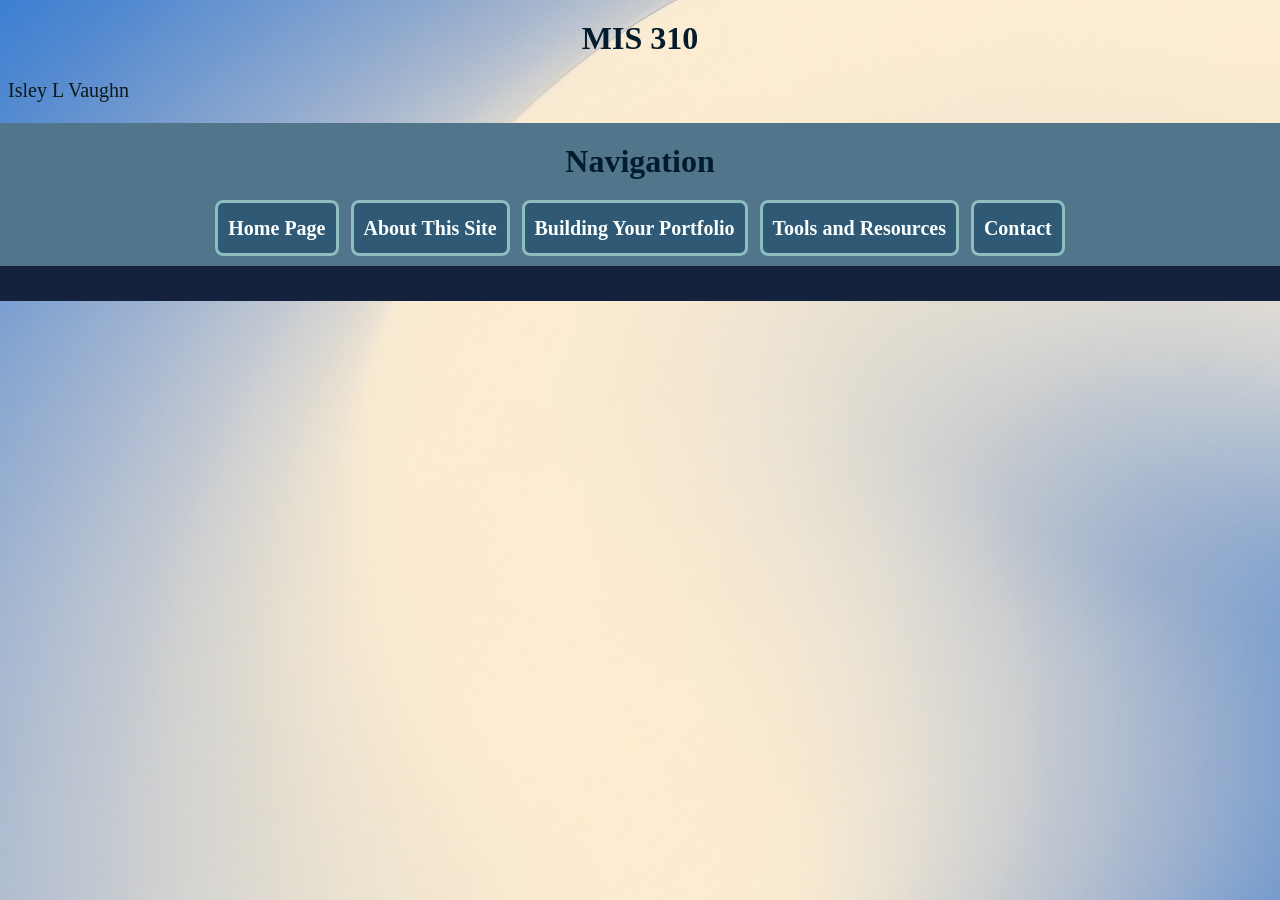
<file: index.html>
<!DOCTYPE html>
<html lang="en">
<head>
    <meta charset="UTF-8">
    <title>MIS 310</title>
    <link rel="stylesheet" href="styles.css">
    <script src="script.js" defer></script>
</head>

<body>
    <main>
    <h1>MIS 310</h1>
    <p>Isley L Vaughn</p>
    </main>
    <div class = "lighter_blue_backdrop">
        <h1>Navigation</h1>
        <nav class = "about_nav">
            <ul class = "about_nav_ul">
                <li class = "about_nav_link"><a href="Home.html">Home Page</a></li>
                <li class = "about_nav_link"><a href="About.html">About This Site</a></li>
                <li class = "about_nav_link"><a href="BuildingGuide.html">Building Your Portfolio</a></li>
                <li class = "about_nav_link"><a href="ToolsandResources.html">Tools and Resources</a></li>
                <li class = "about_nav_link"><a href="Contact.html">Contact</a></li>
            </ul>
        </nav>
    </div>
    <hr class = "hr_end_bar">
</body>
</html>
</file>
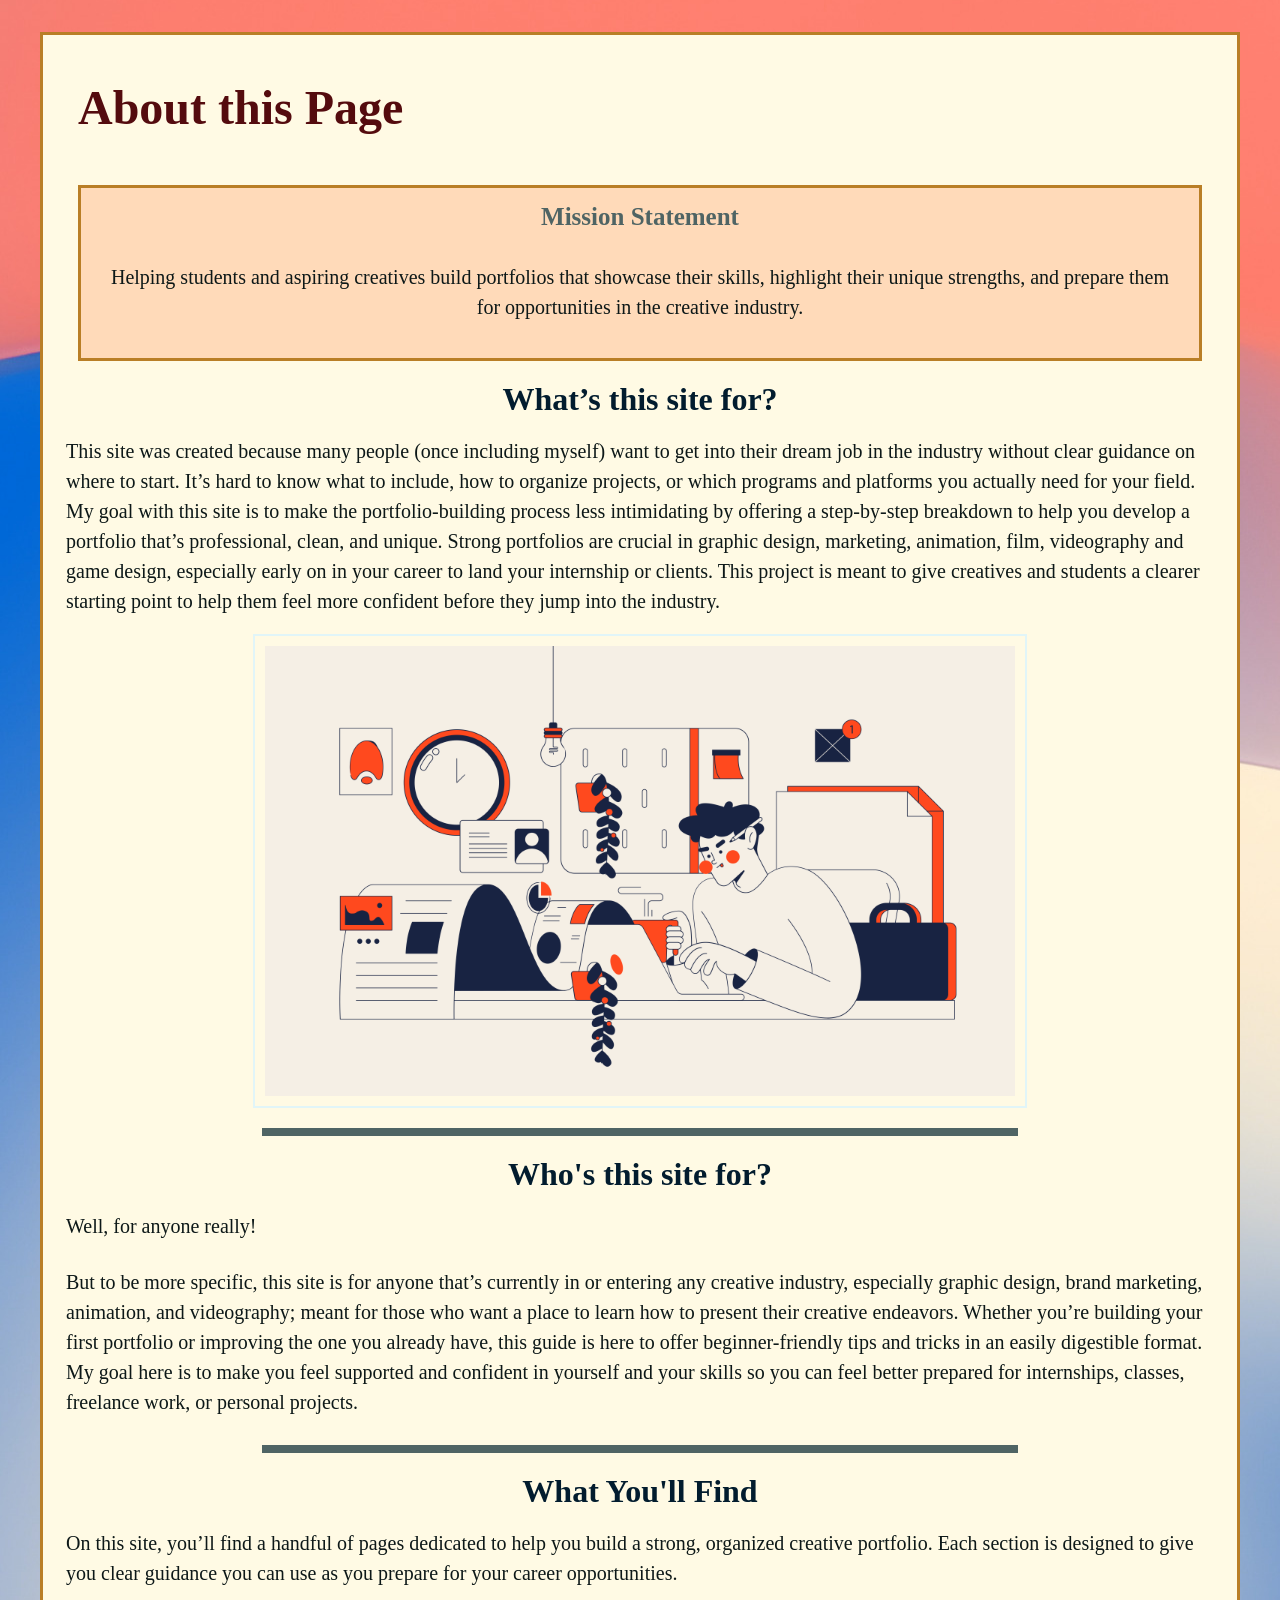
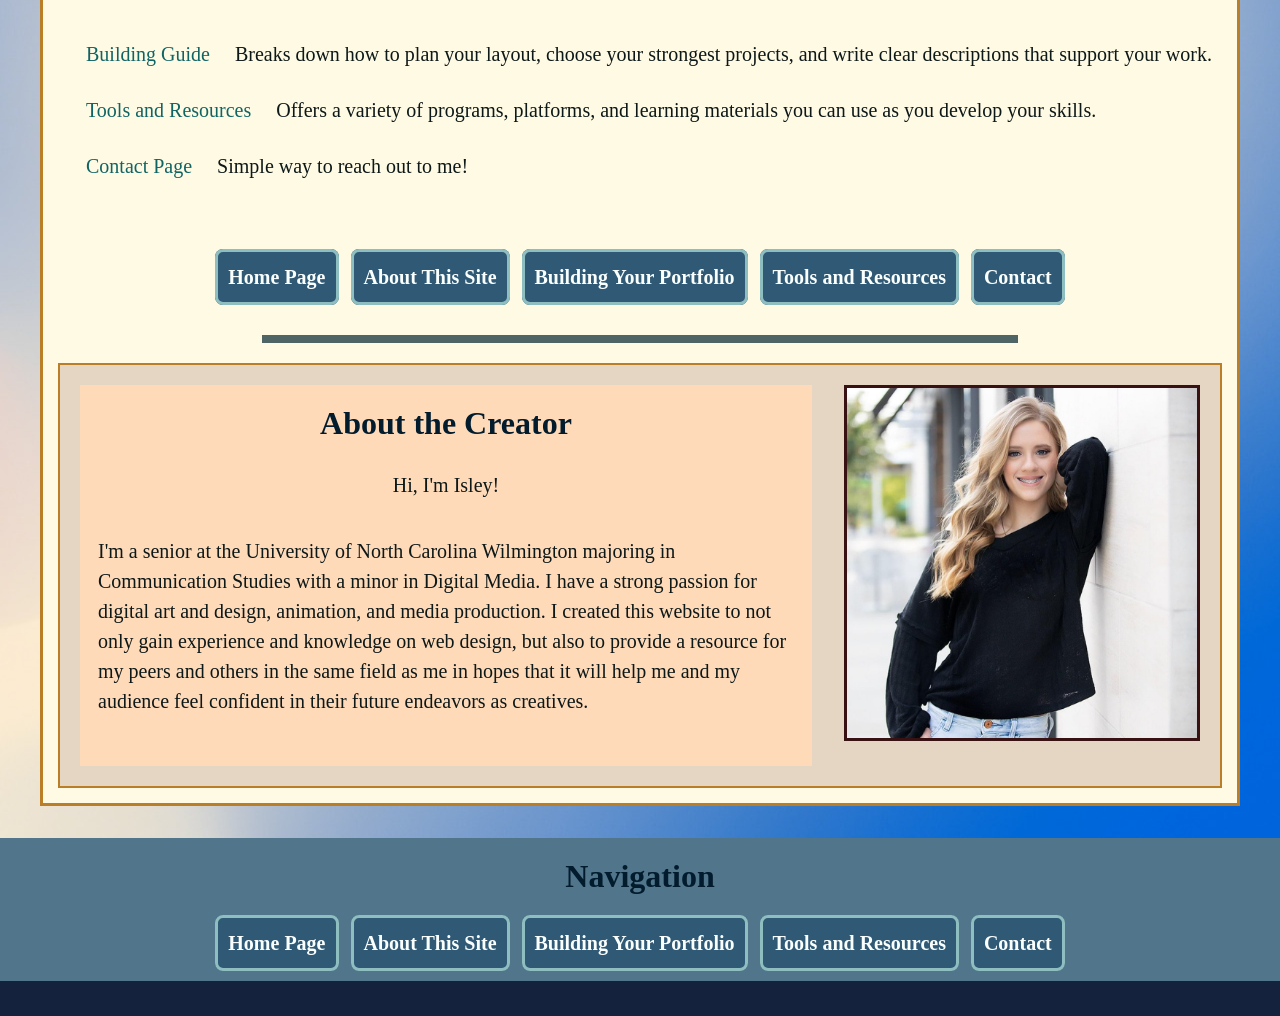
<file: About.html>
<!DOCTYPE html>
<html lang="en">
 <head>
    <meta charset="UTF-8">
    <title>About This Site</title>
    <link rel="stylesheet" href="styles.css">
    <script src="script.js" defer></script>
 </head>
<body>

    <main class="Backdrop">

        <h1 class="about_main_header">About this Page</h1>

    <div class="Backdrop_Mission_Statement">
        <h2 class="about_mission_statement">Mission Statement</h2>
        <p class = "about_mission_text" >Helping students and aspiring creatives build portfolios that showcase their skills, 
            highlight their unique strengths, and prepare them for opportunities in the creative industry.</p>
    </div>
    
        <h1>What’s this site for?</h1>
        <p>	This site was created because many people (once including myself) want to get into their dream job in the industry without clear guidance on where to start. 
            It’s hard to know what to include, how to organize projects, or which programs and platforms you actually need for your field. 
            My goal with this site is to make the portfolio-building process less intimidating by offering a step-by-step breakdown 
            to help you develop a portfolio that’s professional, clean, and unique. Strong portfolios are crucial in graphic design, 
            marketing, animation, film, videography and game design, especially early on in your career to land your internship or clients. This project is meant to give 
            creatives and students a clearer starting point to help them feel more confident before they jump into the industry.</p>
      
            <img class = "image_container" src="images/fachi-ersan1.png" alt= "An illustration of a person using a computer with various creative tools around them." height="500" width="750">
        <hr>
        <h1>Who's this site for?</h1>
        <p> Well, for anyone really!</p>
        <p>	But to be more specific, this site is for anyone that’s currently in or entering any creative industry, especially graphic design, brand marketing, 
            animation, and videography; meant for those who want a place to learn how to present their creative endeavors. Whether you’re building your 
            first portfolio or improving the one you already have, this guide is here to offer beginner-friendly tips and tricks in an easily digestible format. My goal here is to make you feel supported and confident in 
            yourself and your skills so you can feel better prepared for internships, classes, freelance work, or personal projects. </p>
        <hr>
            <h1>What You'll Find</h1>
                <p>On this site, you’ll find a handful of pages dedicated to help you build a strong, organized creative portfolio. Each section is designed to give you clear guidance you can use as you prepare for your career opportunities.</p>
                <ul style="background-color:#fffae4">
                    <p><span class = "blue_bold">Building Guide</span> Breaks down how to plan your layout, choose your strongest projects, and write clear descriptions that support your work. </p>
                    <p><span class = "blue_bold">Tools and Resources</span> Offers a variety of programs, platforms, and learning materials you can use as you develop your skills. </p>
                    <p><span class = "blue_bold">Contact Page</span> Simple way to reach out to me!</p>
                </ul>
        <nav class = "about_nav">
            <ul class = "about_nav_ul">
                <li class = "about_nav_link"><a href="Home.html">Home Page</a></li>
                <li class = "about_nav_link"><a href="About.html">About This Site</a></li>
                <li class = "about_nav_link"><a href="BuildingGuide.html">Building Your Portfolio</a></li>
                <li class = "about_nav_link"><a href="ToolsandResources.html">Tools and Resources</a></li>
                <li class = "about_nav_link"><a href="Contact.html">Contact</a></li>
            </ul>
        </nav>

        <hr>
        <div class = "about_flexbox_container">
            <div class = "about_creator_textblock">
                <h1>About the Creator</h1>
                <p>Hi, I'm Isley!</p>
                <p style="margin: 10px;">I'm a senior at the University of North Carolina Wilmington majoring in Communication Studies with a minor in Digital Media. I have a strong passion for digital art and design, animation, and media production. I created this website to not only gain experience and knowledge on web design, but also to
                provide a resource for my peers and others in the same field as me in hopes that it will help me and my audience feel confident in their future endeavors as creatives.</p>
            </div>
            <img class = "profile_image" src="images/CreatorPortrait.JPEG" alt="A portrait of the website's creator, Isley." height="500" width="500">
        </div>
    </main>
    <div class = "lighter_blue_backdrop">
        <h1>Navigation</h1>
        <nav class = "about_nav">
            <ul class = "about_nav_ul">
                <li class = "about_nav_link"><a href="Home.html">Home Page</a></li>
                <li class = "about_nav_link"><a href="About.html">About This Site</a></li>
                <li class = "about_nav_link"><a href="BuildingGuide.html">Building Your Portfolio</a></li>
                <li class = "about_nav_link"><a href="ToolsandResources.html">Tools and Resources</a></li>
                <li class = "about_nav_link"><a href="Contact.html">Contact</a></li>
            </ul>
        </nav>
    </div>
    <hr class = "hr_end_bar">
 </body>
</html>
</file>
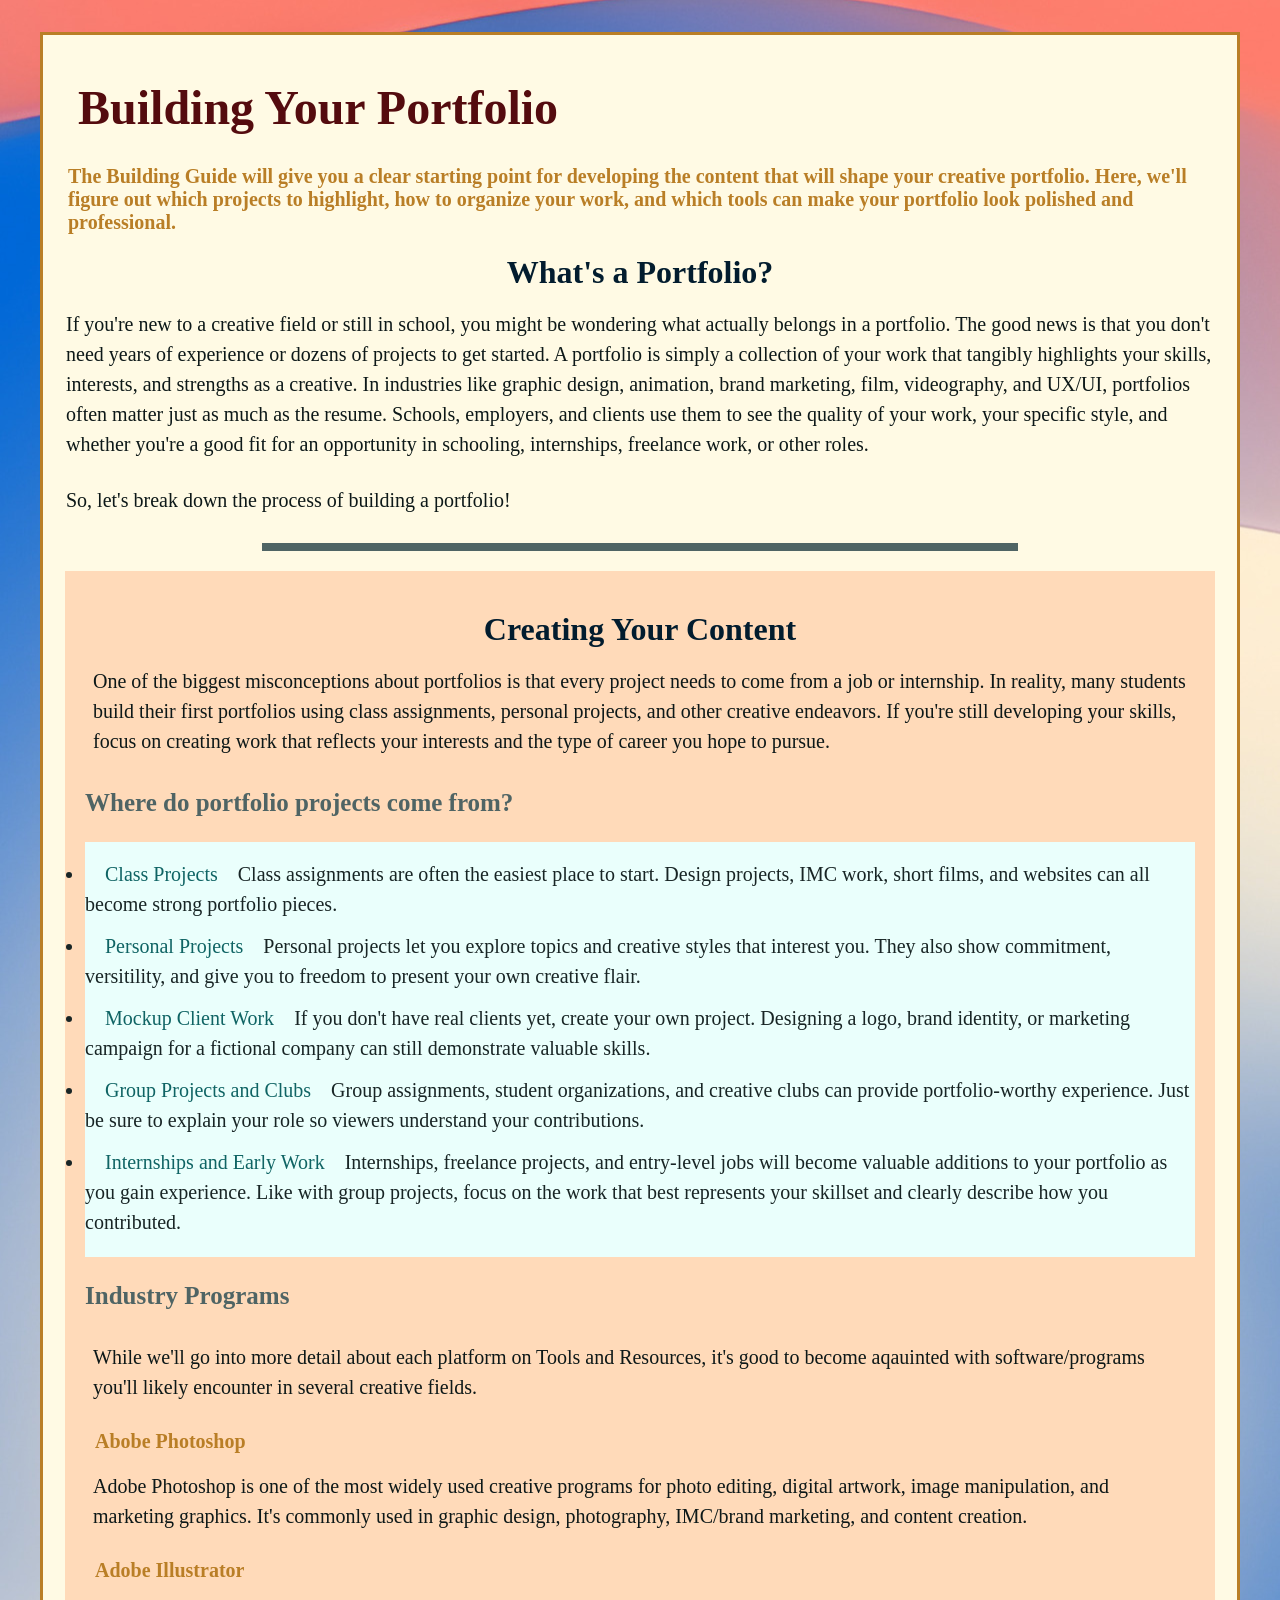
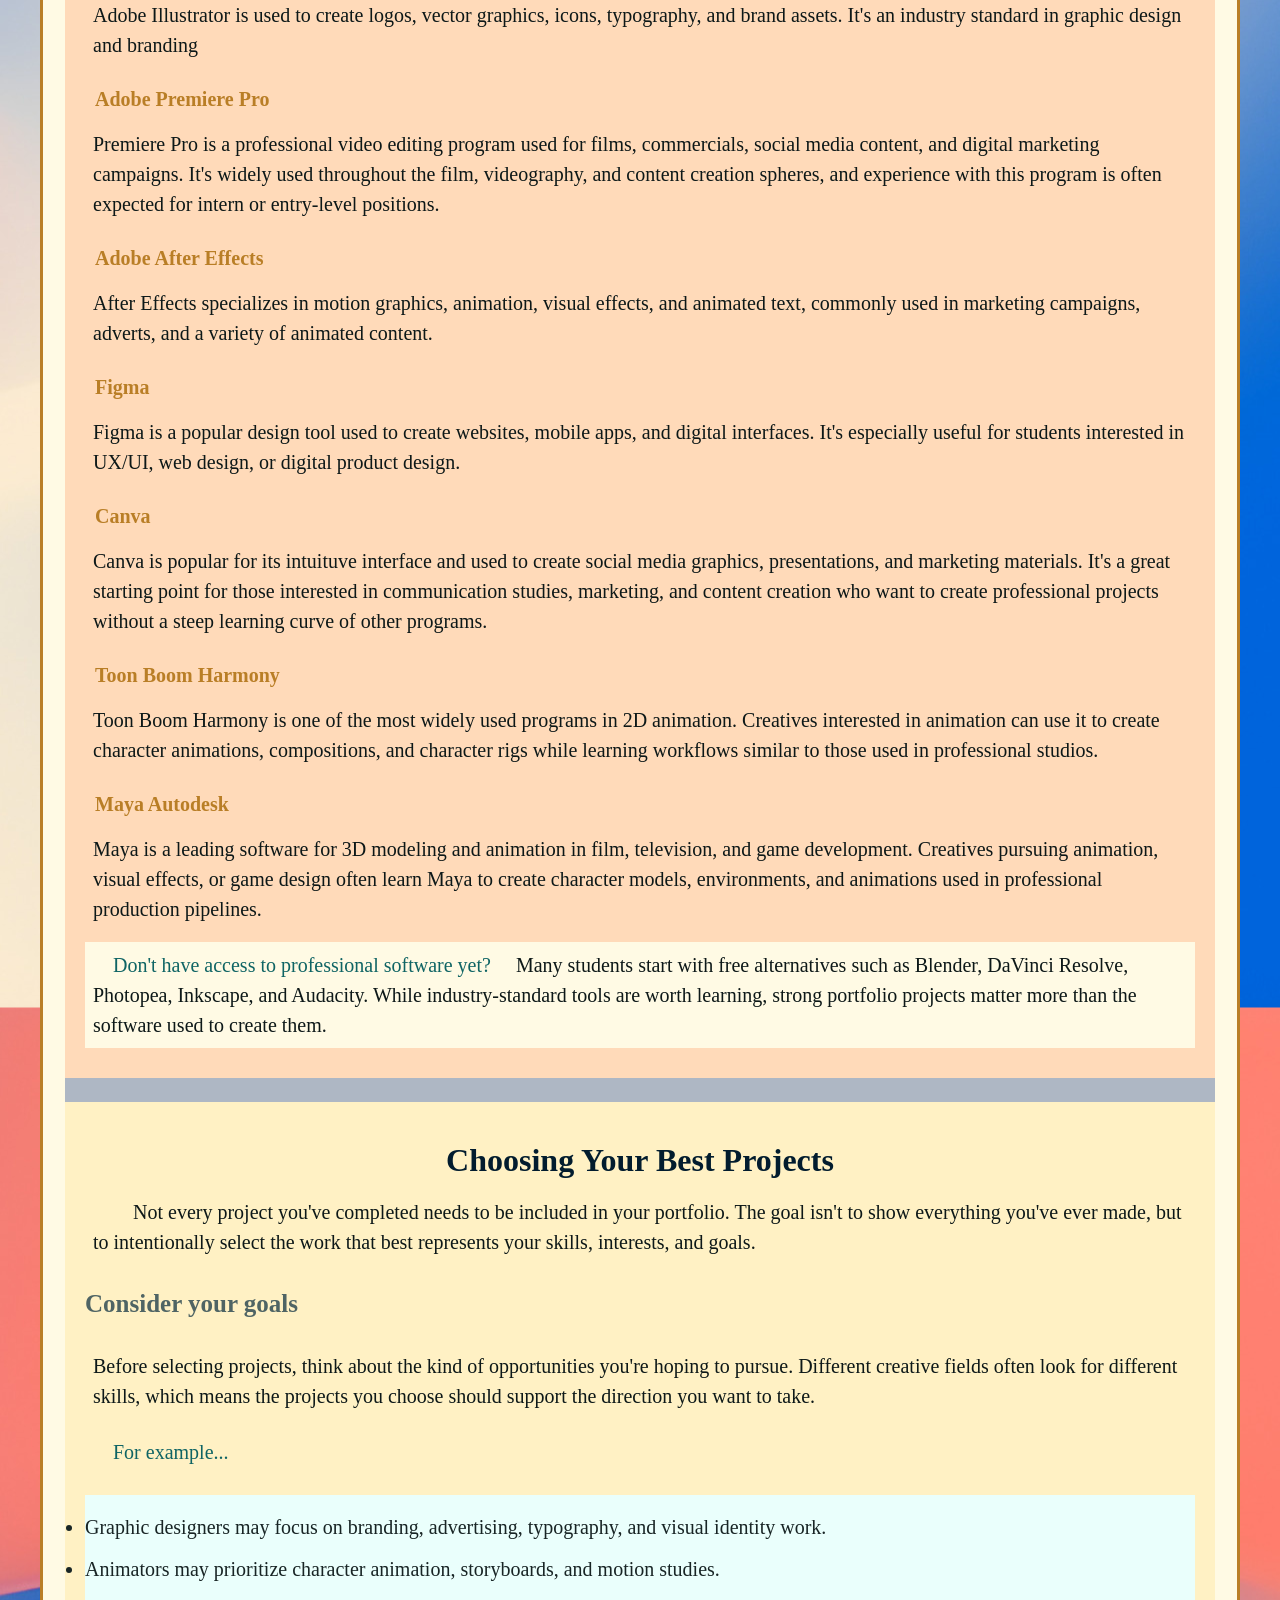
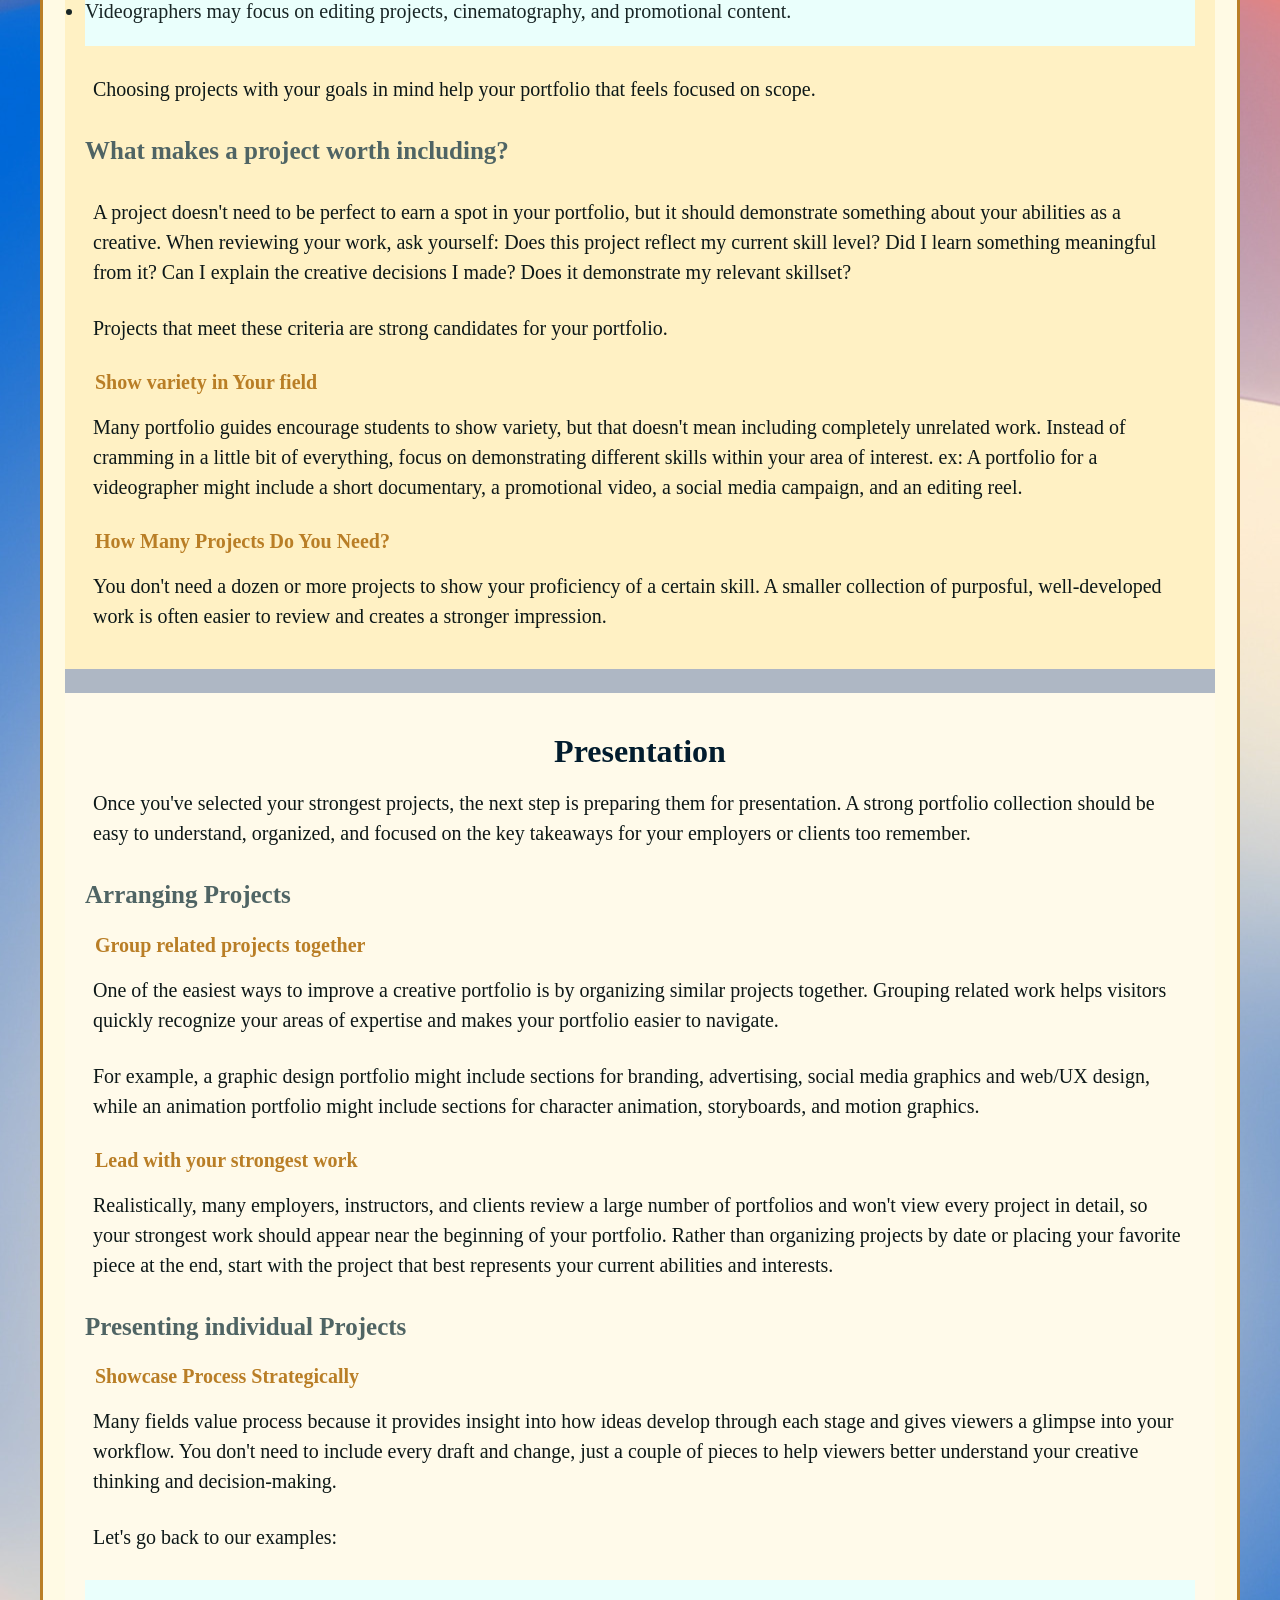
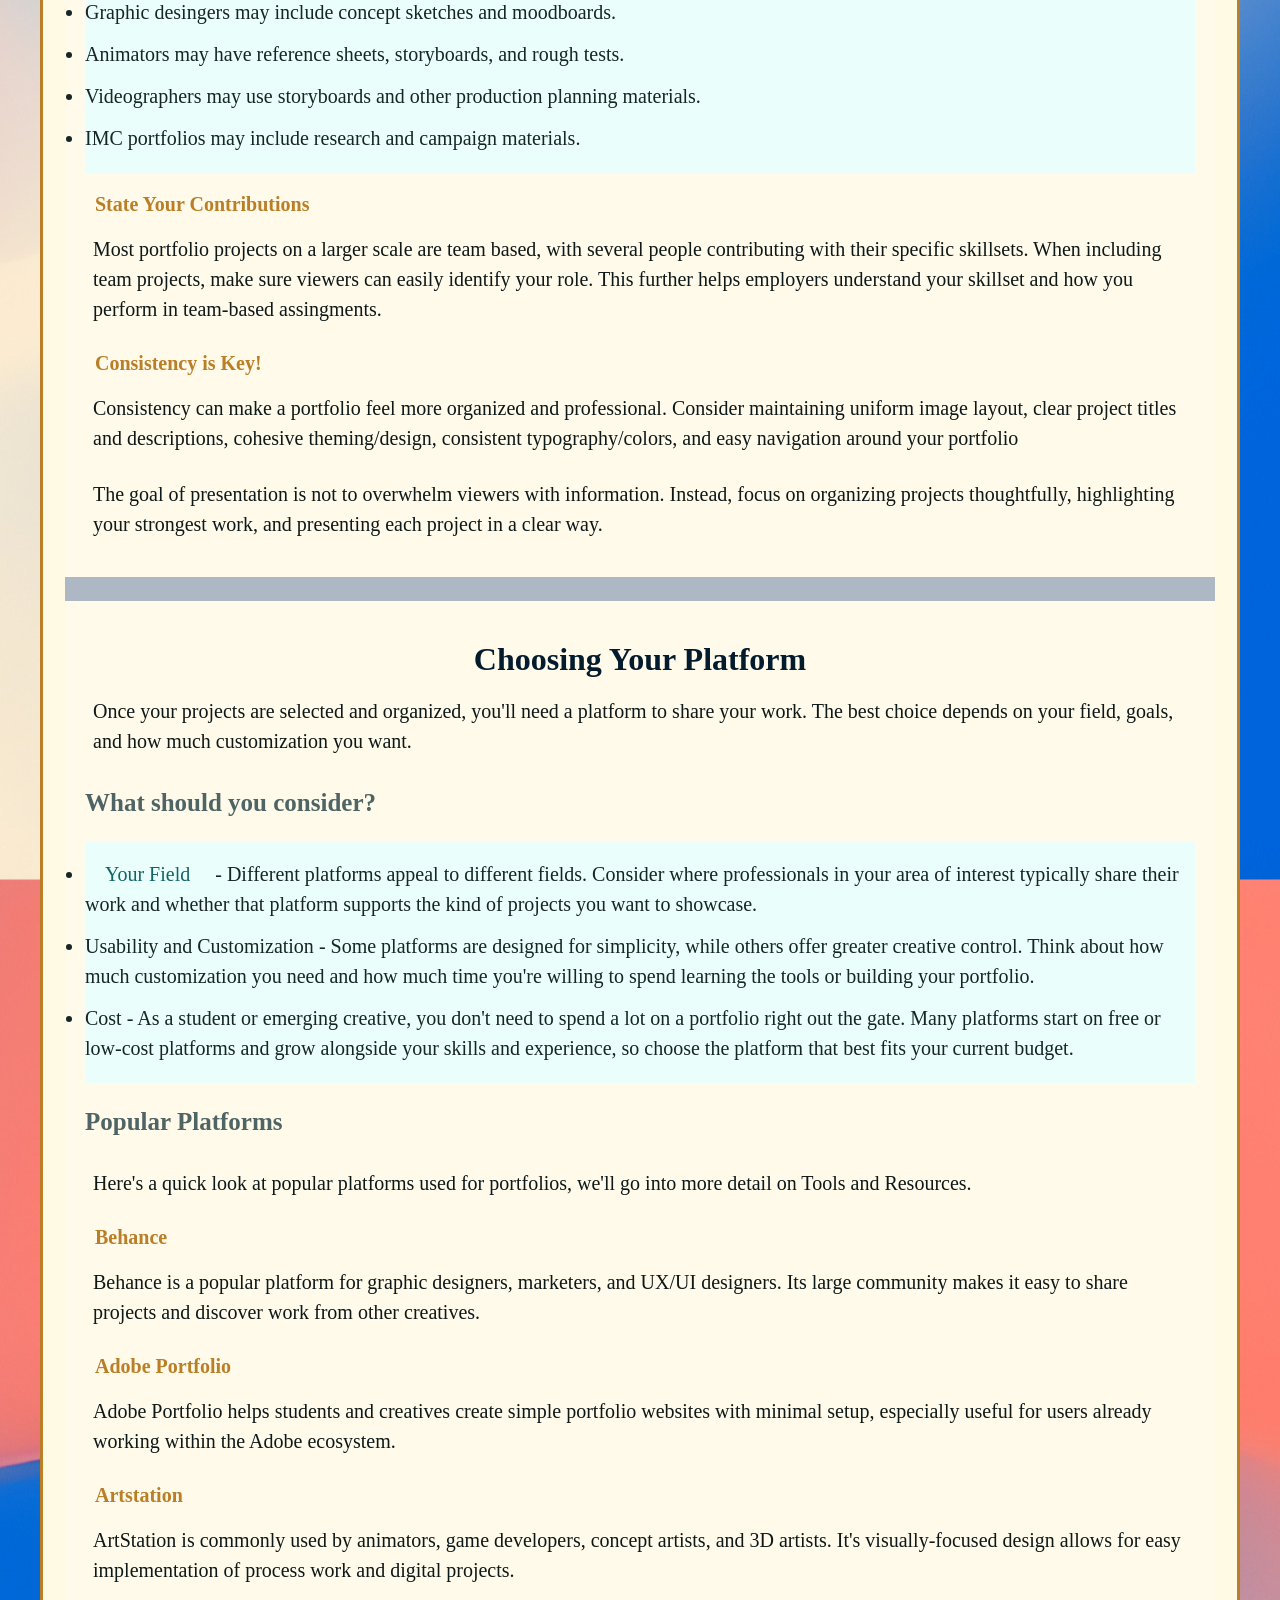
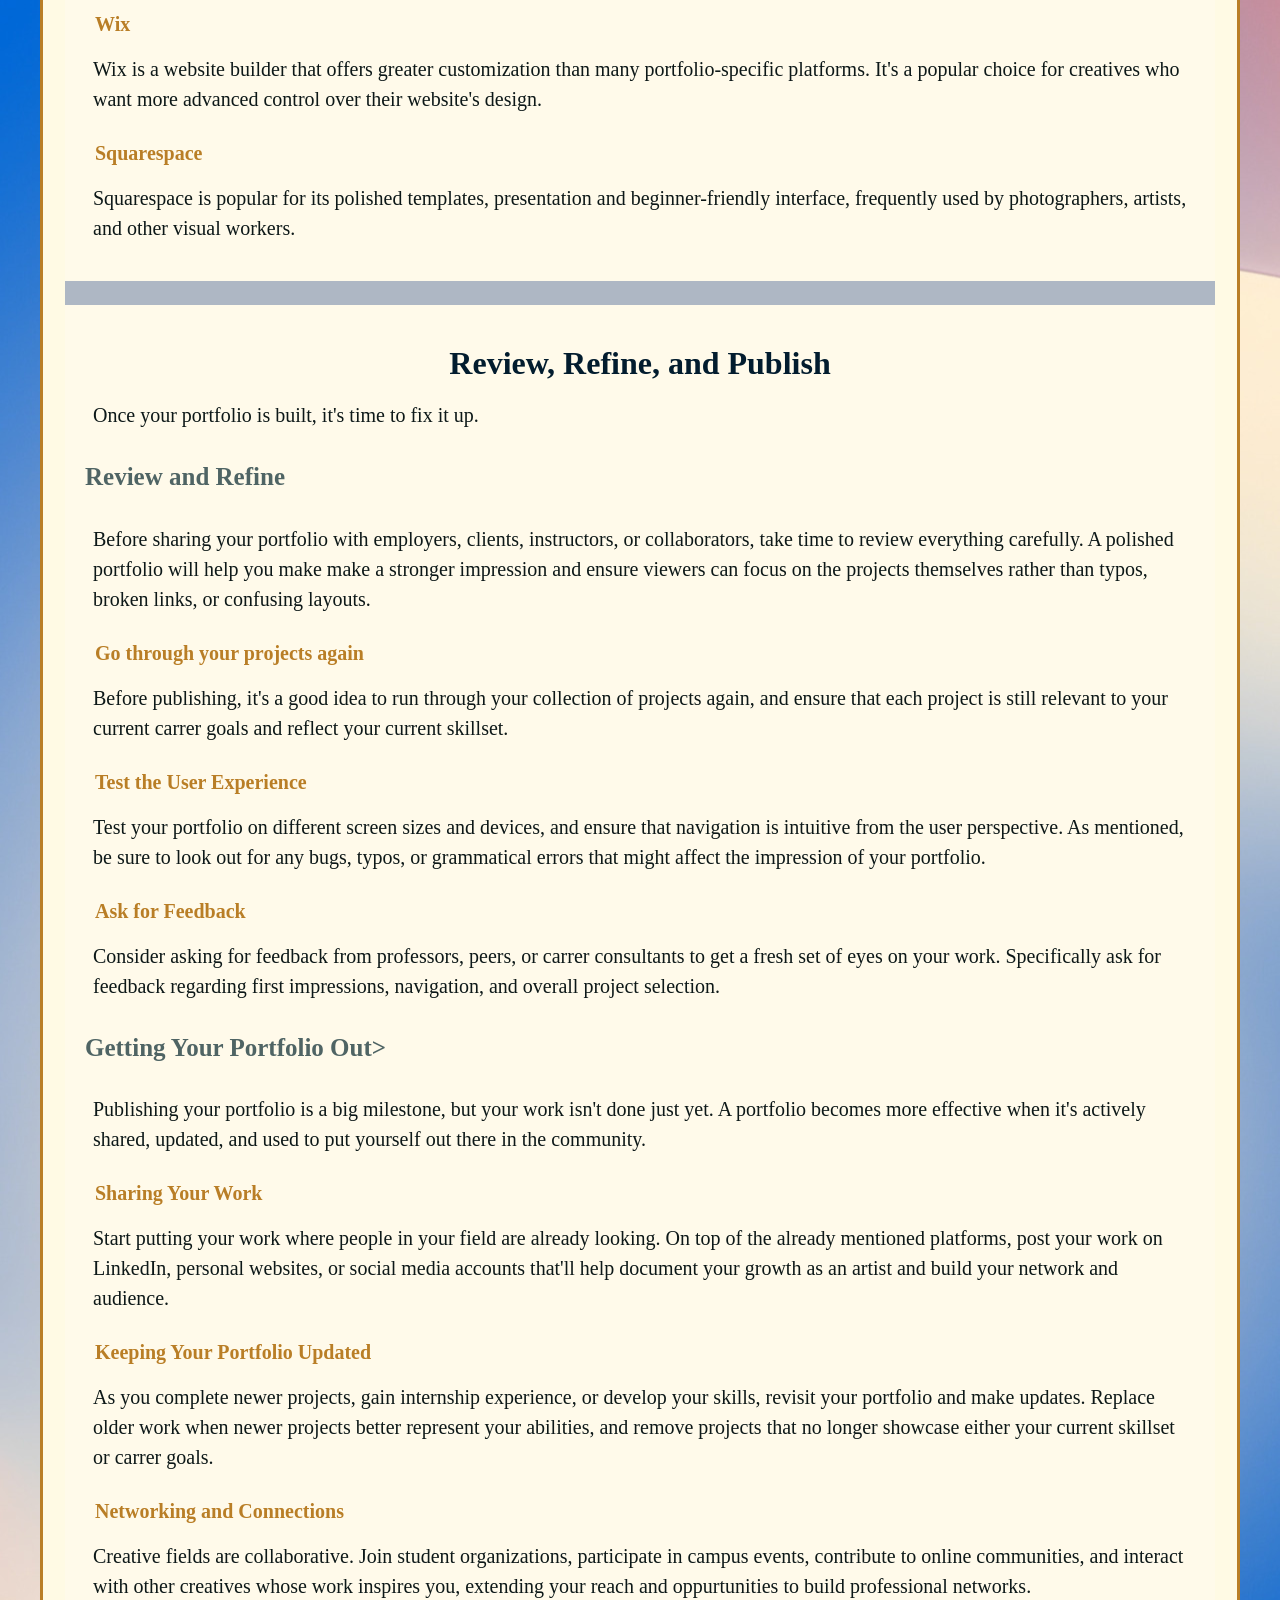
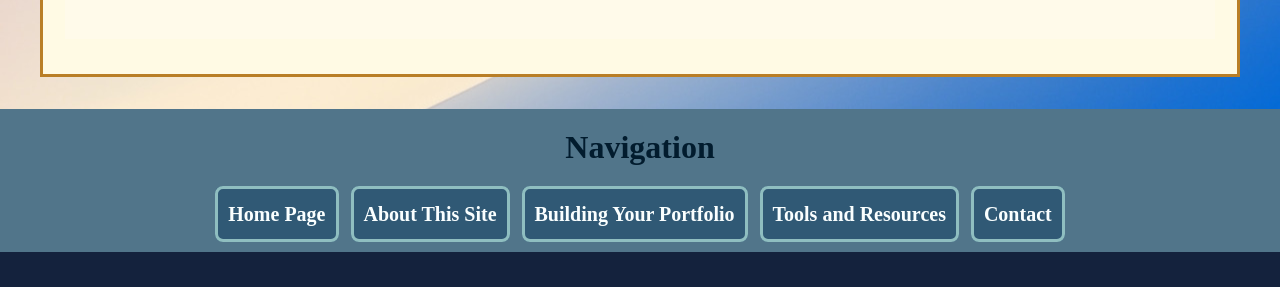
<file: BuildingGuide.html>
<!DOCTYPE html>
<html lang="en">
 <head>
    <meta charset="UTF-8">
    <title>Building Your Portfolio Page</title>
    <link rel="stylesheet" href="styles.css">
    <script src="script.js" defer></script>
 </head>
  <body>

    <main class= "Backdrop">

      <h1 class="about_main_header">Building Your Portfolio</h1>
      <h3>The Building Guide will give you a clear starting point for developing the content that will shape your creative portfolio. Here, we'll figure out 
        which projects to highlight, how to organize your work, and which tools can make your portfolio look polished and professional.</h3>

      <h1>What's a Portfolio?</h1>
        <p>If you're new to a creative field or still in school, you might be wondering what actually belongs in a portfolio. 
        The good news is that you don't need years of experience or dozens of projects to get started. 
        A portfolio is simply a collection of your work that tangibly highlights your skills, interests, and strengths as a creative. 
        In industries like graphic design, animation, brand marketing, film, videography, and UX/UI, portfolios often matter just as much as the resume. 
        Schools, employers, and clients use them to see the quality of your work, your specific style, and whether 
        you're a good fit for an opportunity in schooling, internships, freelance work, or other roles.</p>
        <p>So, let's break down the process of building a portfolio!</p>

      <hr>
        <div class = "BuildGuide_Grid">
          <div class="BuildGuide_Section_1">
              <h1>Creating Your Content</h1>
                <p>One of the biggest misconceptions about portfolios is that every project needs to come from a job or internship. 
                  In reality, many students build their first portfolios using class assignments, personal projects, and other creative endeavors.
                  If you're still developing your skills, focus on creating work that reflects your interests and the type of career you hope to pursue.</p>
              <h2>Where do portfolio projects come from?</h2>
                <ul>
                  <li><span class = "blue_bold">Class Projects</span>Class assignments are often the easiest place to start. Design projects, IMC work,
                    short films, and websites can all become strong portfolio pieces.</li>

                  <li><span class = "blue_bold">Personal Projects</span>Personal projects let you explore topics and creative styles that interest you. 
                  They also show commitment, versitility, and give you to freedom to present your own creative flair.</li>

                  <li><span class = "blue_bold">Mockup Client Work</span>If you don't have real clients yet, create your own project. Designing a logo, brand identity, or 
                    marketing campaign for a fictional company can still demonstrate valuable skills.</li>

                  <li><span class = "blue_bold">Group Projects and Clubs</span>Group assignments, student organizations, and creative clubs can provide portfolio-worthy experience. 
                    Just be sure to explain your role so viewers understand your contributions.</li>

                  <li><span class = "blue_bold">Internships and Early Work</span>Internships, freelance projects, and entry-level jobs will become valuable additions to your portfolio as you 
                    gain experience. Like with group projects, focus on the work that best represents your skillset and clearly describe how you contributed.</li>
                  
                </ul>
              <h2>Industry Programs</h2>
              <p>While we'll go into more detail about each platform on Tools and Resources, it's good to become aqauinted 
                with software/programs you'll likely encounter in several creative fields.</p>

              <h3>Abobe Photoshop</h3>
              <p>Adobe Photoshop is one of the most widely used creative programs for photo editing, digital artwork, image manipulation, and marketing graphics. 
              It's commonly used in graphic design, photography, IMC/brand marketing, and content creation.</p>

              <h3>Adobe Illustrator</h3>
              <p>Adobe Illustrator is used to create logos, vector graphics, icons, typography, and brand assets. 
              It's an industry standard in graphic design and branding</p>

              <h3>Adobe Premiere Pro</h3>
              <p>Premiere Pro is a professional video editing program used for films, commercials, social media content, and digital marketing campaigns. 
              It's widely used throughout the film, videography, and content creation spheres, and experience with this program is often expected for intern or entry-level positions.</p>

              <h3>Adobe After Effects</h3>
              <p>After Effects specializes in motion graphics, animation, visual effects, and animated text, commonly used in marketing campaigns, adverts, and a variety of animated content.</p>

              <h3>Figma</h3>
              <p>Figma is a popular design tool used to create websites, mobile apps, and digital interfaces. 
              It's especially useful for students interested in UX/UI, web design, or digital product design.</p>

              <h3>Canva</h3>
              <p>Canva is popular for its intuituve interface and used to create social media graphics, presentations, and marketing materials. 
              It's a great starting point for those interested in communication studies, marketing, and content creation who want to create professional projects without a steep learning curve of other programs.</p>

              <h3>Toon Boom Harmony</h3>
              <p>Toon Boom Harmony is one of the most widely used programs in 2D animation. Creatives interested in animation can use it to create character animations, compositions, and character rigs while learning workflows similar to those used in professional studios.</p>

              <h3>Maya Autodesk</h3>
              <p>Maya is a leading software for 3D modeling and animation in film, television, and game development. Creatives pursuing animation, visual effects, or game design often learn Maya to create character models, environments, and animations used in professional production pipelines.</p>

              <p style="background-color: #fffae4;"><span class = "blue_bold">Don't have access to professional software yet? </span> Many students start with free alternatives such as Blender, DaVinci Resolve, Photopea, Inkscape, and Audacity. While industry-standard 
              tools are worth learning, strong portfolio projects matter more than the software used to create them.</p>
          </div>

          <div class="BuildGuide_Section_2">
             <h1>Choosing Your Best Projects</h1>
              <p><span class = "blue_bold"></span>Not every project you've completed needs to be included in your portfolio.<span>
              The goal isn't to show everything you've ever made, but to intentionally select the work that best represents your skills, interests, and goals.</p>

              <h2>Consider your goals</h2>
              <p>Before selecting projects, think about the kind of opportunities you're hoping to pursue. Different creative fields often look for different skills, 
              which means the projects you choose should support the direction you want to take.</p>
              <p><span class = "blue_bold">For example...</span></p>
              <ul>
                <li>Graphic designers may focus on branding, advertising, typography, and visual identity work.</li>
                <li>Animators may prioritize character animation, storyboards, and motion studies.</li>
                <li>Videographers may focus on editing projects, cinematography, and promotional content.</li>
              </ul>
              <p>Choosing projects with your goals in mind help your portfolio that feels focused on scope.</p>

              <h2>What makes a project worth including?</h2>
                <p>A project doesn't need to be perfect to earn a spot in your portfolio, but it should demonstrate something about your abilities as a creative.
              When reviewing your work, ask yourself: Does this project reflect my current skill level? Did I learn something meaningful from it?
              Can I explain the creative decisions I made? Does it demonstrate my relevant skillset?</p>
                <p>Projects that meet these criteria are strong candidates for your portfolio.</p>

              <h3>Show variety in Your field</h3>
                <p>Many portfolio guides encourage students to show variety, but that doesn't mean including completely unrelated work.
              Instead of cramming in a little bit of everything, focus on demonstrating different skills within your area of interest.
              ex: A portfolio for a videographer might include a short documentary, a promotional video, a social media campaign, and an editing reel.</p>

              <h3>How Many Projects Do You Need?</h3>
                <p>You don't need a dozen or more projects to show your proficiency of a certain skill.
              A smaller collection of purposful, well-developed work is often easier to review and creates a stronger impression. 
          </div>

          <div class = BuildGuide_Section_3>
            <h1>Presentation</h1>
              <p>Once you've selected your strongest projects, the next step is preparing them for presentation. 
            A strong portfolio collection should be easy to understand, organized, and focused 
            on the key takeaways for your employers or clients too remember.</p>

            <h2>Arranging Projects</h2>
            <h3>Group related projects together</h3>
              <p>One of the easiest ways to improve a creative portfolio is by organizing similar projects together. Grouping related work helps visitors quickly 
            recognize your areas of expertise and makes your portfolio easier to navigate.</p>
              <p>For example, a graphic design portfolio might include sections for branding, advertising, social media graphics and web/UX design,
            while an animation portfolio might include sections for character animation, storyboards, and motion graphics.</p>

            <h3>Lead with your strongest work</h3>
              <p>Realistically, many employers, instructors, and clients review a large number of portfolios and won't view every project in detail, so your strongest work should appear near the beginning of your portfolio.
            Rather than organizing projects by date or placing your favorite piece at the end, start with the project that best represents your current abilities and interests.</p>

            <h2>Presenting individual Projects</h2>
            <h3>Showcase Process Strategically</h3>
              <p>Many fields value process because it provides insight into how ideas develop through each stage and gives viewers a glimpse into your workflow. 
              You don't need to include every draft and change, just a couple of pieces to help viewers better understand your creative thinking and decision-making. </p>
              <p>Let's go back to our examples:</p>
                <ul>
                <li>Graphic desingers may include concept sketches and moodboards.</li>
                <li>Animators may have reference sheets, storyboards, and rough tests.</li>
                <li>Videographers may use storyboards and other production planning materials.</li>
                <li>IMC portfolios may include research and campaign materials.</li>
              </ul>
            <h3>State Your Contributions</h3>
              <p>Most portfolio projects on a larger scale are team based, with several people contributing with their specific skillsets. 
              When including team projects, make sure viewers can easily identify your role. This further helps employers understand your skillset and how you perform in team-based assingments.</p>
            <h3>Consistency is Key!</h3>
              <p>Consistency can make a portfolio feel more organized and professional. Consider maintaining uniform image layout, clear project titles and descriptions, cohesive theming/design, consistent typography/colors, and easy navigation around your portfolio</p>
            <p>The goal of presentation is not to overwhelm viewers with information. Instead, focus on organizing projects thoughtfully, highlighting your strongest work, and presenting each project in a clear way.</p>
          </div>

          <div class = BuildGuide_Section_4>
            <h1>Choosing Your Platform</h1>
            <p>Once your projects are selected and organized, you'll need a platform to share your work. 
            The best choice depends on your field, goals, and how much customization you want.</p>
            <h2>What should you consider?</h2>
              <ul>
                  <li><span class = "blue_bold">Your Field</span> - Different platforms appeal to different fields. 
                  Consider where professionals in your area of interest typically share their work and whether that platform supports the kind of projects you want to showcase.</li>
                  <li><span class = "blue-bold">Usability and Customization</span> - Some platforms are designed for simplicity, while others offer greater creative control. 
                    Think about how much customization you need and how much time you're willing to spend learning the tools or building your portfolio.</li>
                  <li><span class = "blue-bold">Cost</span> - As a student or emerging creative, you don't need to spend a lot on a portfolio right out the gate. 
                    Many platforms start on free or low-cost platforms and grow alongside your skills and experience, so choose the platform that best fits your current budget.</li>
                </ul>
              <h2>Popular Platforms</h2>
              <p>Here's a quick look at popular platforms used for portfolios, we'll go into more detail on Tools and Resources. </p>
              <h3>Behance</h3>
                <p>Behance is a popular platform for graphic designers, marketers, and UX/UI designers. 
              Its large community makes it easy to share projects and discover work from other creatives.</p>
              <h3>Adobe Portfolio</h3>
                <p>Adobe Portfolio helps students and creatives create simple portfolio websites with minimal setup,
              especially useful for users already working within the Adobe ecosystem.</p>
              <h3>Artstation</h3>
                <p>ArtStation is commonly used by animators, game developers, concept artists, and 3D artists.
              It's visually-focused design allows for easy implementation of process work and digital projects.</p>
              <h3>Wix</h3>
                <p>Wix is a website builder that offers greater customization than many portfolio-specific platforms. 
                It's a popular choice for creatives who want more advanced control over their website's design.</p>
              <h3>Squarespace</h3>
                <p>Squarespace is popular for its polished templates, presentation and beginner-friendly interface, 
                frequently used by photographers, artists, and other visual workers.</p>
          </div>
        
          <div class = BuildGuide_Section_5>
            <h1>Review, Refine, and Publish</h1>
            <p>Once your portfolio is built, it's time to fix it up.</p>

              <h2>Review and Refine<h2></h2>
                <p>Before sharing your portfolio with employers, clients, instructors, or collaborators, take time to review everything carefully. 
                A polished portfolio will help you make make a stronger impression and ensure viewers can focus on the projects themselves rather than typos, broken links, or confusing layouts.</p>

                <h3>Go through your projects again</h3>
                <p>Before publishing, it's a good idea to run through your collection of projects again, and ensure
                that each project is still relevant to your current carrer goals and reflect your current skillset.</p>

                <h3>Test the User Experience</h3>
                <p>Test your portfolio on different screen sizes and devices, and ensure that navigation is intuitive from the user perspective. 
                As mentioned, be sure to look out for any bugs, typos, or grammatical errors that might affect the impression of your portfolio.</p>

                <h3>Ask for Feedback</h3>
                <p>Consider asking for feedback from professors, peers, or carrer consultants to get a fresh set of eyes on your work. 
                Specifically ask for feedback regarding first impressions, navigation, and overall project selection.</p>

              <h2>Getting Your Portfolio Out></h2>
              <p>Publishing your portfolio is a big milestone, but your work isn't done just yet.
               A portfolio becomes more effective when it's actively shared, updated, and used to put yourself out there in the community.</p>
               
                <h3>Sharing Your Work</h3>
                <p>Start putting your work where people in your field are already looking. On top of the already mentioned platforms, 
                post your work on LinkedIn, personal websites, or social media accounts that'll help document your growth as an artist and build 
                your network and audience.</p>

                <h3>Keeping Your Portfolio Updated</h3>
                <p>As you complete newer projects, gain internship experience, or develop your skills, revisit your portfolio and make updates. 
                Replace older work when newer projects better represent your abilities, and remove projects that no longer showcase either your current skillset or carrer goals.</p>

                <h3>Networking and Connections</h3>
                <p>Creative fields are collaborative. Join student organizations, participate in campus events, contribute to online communities, 
                and interact with other creatives whose work inspires you, extending your reach and oppurtunities to build professional networks.</p>
           </div>


        </div>

    </main>
    <div class = "lighter_blue_backdrop">
        <h1>Navigation</h1>
        <nav class = "about_nav">
            <ul class = "about_nav_ul">
                <li class = "about_nav_link"><a href="Home.html">Home Page</a></li>
                <li class = "about_nav_link"><a href="About.html">About This Site</a></li>
                <li class = "about_nav_link"><a href="BuildingGuide.html">Building Your Portfolio</a></li>
                <li class = "about_nav_link"><a href="ToolsandResources.html">Tools and Resources</a></li>
                <li class = "about_nav_link"><a href="Contact.html">Contact</a></li>
            </ul>
        </nav>
    </div>
    <hr class = "hr_end_bar">
  </body>
</html>
</file>
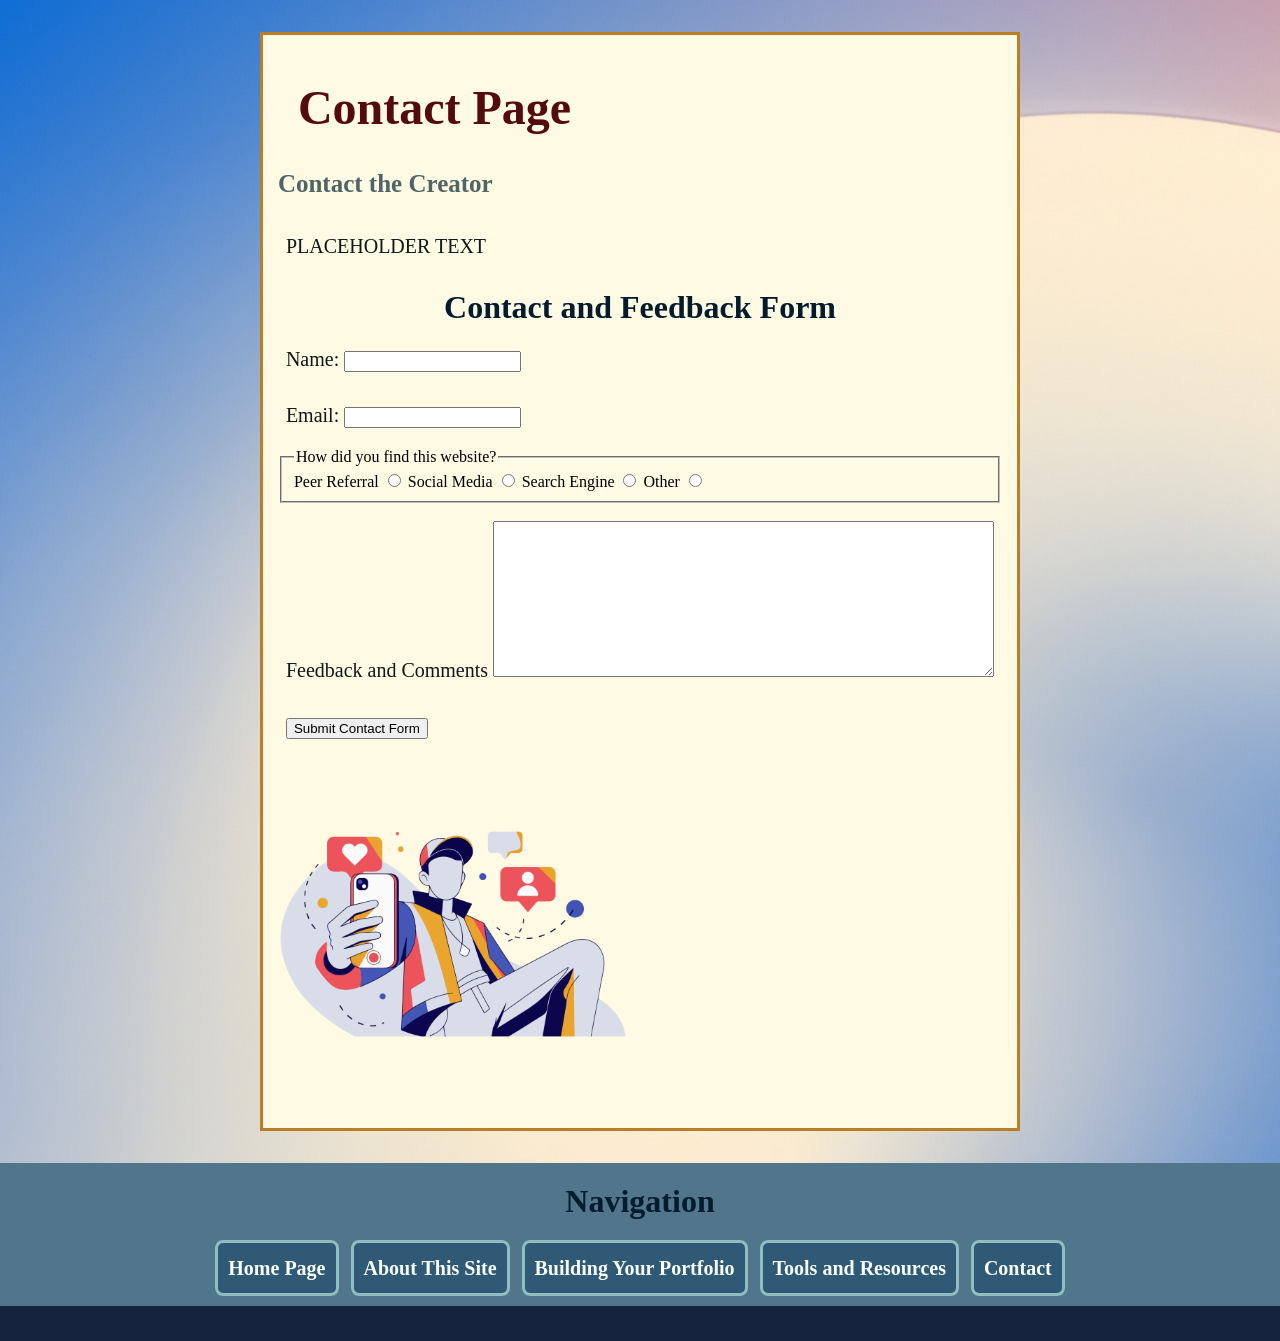
<file: Contact.html>
<!DOCTYPE html>
<html lang="en">
<head>
    <meta charset="UTF-8">
    <title>Contact Page</title>
    <link rel="stylesheet" href="styles.css">
    <script src="script.js" defer></script>
 </head>
<body>

  <main class="Backdrop">
    <h1 class="about_main_header">Contact Page</h1>
    <h2>Contact the Creator</h2>
      <p>PLACEHOLDER TEXT</p>
      

    <h1>Contact and Feedback Form</h1>

    <form method="post" action="https://miswebapps.uncw.edu/mis310/form-submit.aspx">
      <p>
        <label for= "name">Name:</label>
        <input type="text" id = "name" name ="name" required>
      </p>

      <p>
        <label for="email">Email:</label>
        <input type ="email" id ="email" name = "email" required/>
      </p>

        <fieldset>
          <legend>How did you find this website?</legend>
          
          <label for="peer-referral">Peer Referral</label>
          <input type="radio" id="peer-referral" name="How-fieldset" value="Peer Referral">

          <label for="social">Social Media</label>
          <input type="radio" id="social" name="How-fieldset" value="Social Media">

          <label for="search-engine">Search Engine</label>
          <input type="radio" id="search-engine" name="How-fieldset" value="Search Engine">

          <label for="other">Other</label>
          <input type="radio" id="other" name="How-fieldset" value="Other">

        </fieldset>

      <p>
        <label for ="comments">Feedback and Comments</label>
        <textarea id="comments" name= "comments" rows="10" cols="60"></textarea> 
      </p>

      <p>
        <button>Submit Contact Form</button>
      </p>

    </form>

      <img src="images/ballcap-phone.png" alt= "Illustration of a person using a smartphone surrounded by communication and social media icons." height="350" width="350">
  </main>
   <div class = "lighter_blue_backdrop">
        <h1>Navigation</h1>
        <nav class = "about_nav">
            <ul class = "about_nav_ul">
                <li class = "about_nav_link"><a href="Home.html">Home Page</a></li>
                <li class = "about_nav_link"><a href="About.html">About This Site</a></li>
                <li class = "about_nav_link"><a href="BuildingGuide.html">Building Your Portfolio</a></li>
                <li class = "about_nav_link"><a href="ToolsandResources.html">Tools and Resources</a></li>
                <li class = "about_nav_link"><a href="Contact.html">Contact</a></li>
            </ul>
        </nav>
    </div>
    <hr class = "hr_end_bar">
</body>
</html>
</file>
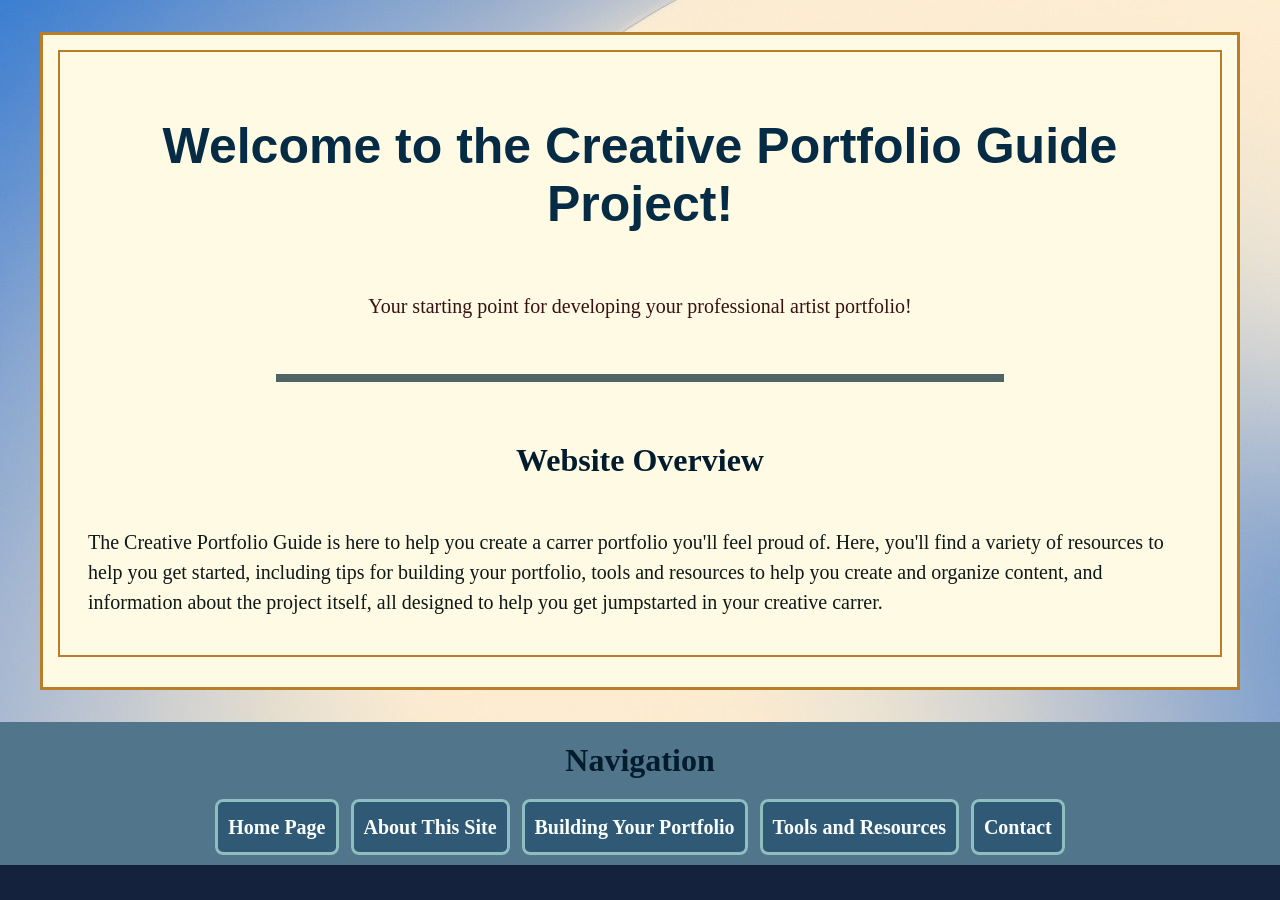
<file: Home.html>
<!DOCTYPE html>
<html lang="en">
 <head>
    <meta charset="UTF-8">
    <title>Creative Portfolio Guide Home Page</title>
    <link rel="stylesheet" href="styles.css">
    <script src="script.js" defer></script>
 </head>
<body>
    <main class="Backdrop">

    <div class = "home_container">

        <h1 class = "home_header_1">Welcome to the Creative Portfolio Guide Project!</h1>
        <p class = "home_sub_head1">Your starting point for developing your professional artist portfolio!</p>

        <hr>
    
        <h1>Website Overview</h1> 
        <p>The Creative Portfolio Guide is here to help you create a carrer portfolio you'll feel proud of.
        Here, you'll find a variety of resources to help you get started, including tips for building your portfolio, tools and resources to help you create and organize content, and information about the project itself,
        all designed to help you get jumpstarted in your creative carrer.
        </p>
    </div>
    </main>
    <div class = "lighter_blue_backdrop">
        <h1>Navigation</h1>
        <nav class = "about_nav">
            <ul class = "about_nav_ul">
                <li class = "about_nav_link"><a href="Home.html">Home Page</a></li>
                <li class = "about_nav_link"><a href="About.html">About This Site</a></li>
                <li class = "about_nav_link"><a href="BuildingGuide.html">Building Your Portfolio</a></li>
                <li class = "about_nav_link"><a href="ToolsandResources.html">Tools and Resources</a></li>
                <li class = "about_nav_link"><a href="Contact.html">Contact</a></li>
            </ul>
        </nav>
    </div>
    <hr class = "hr_end_bar">
</body>
</html>
</file>
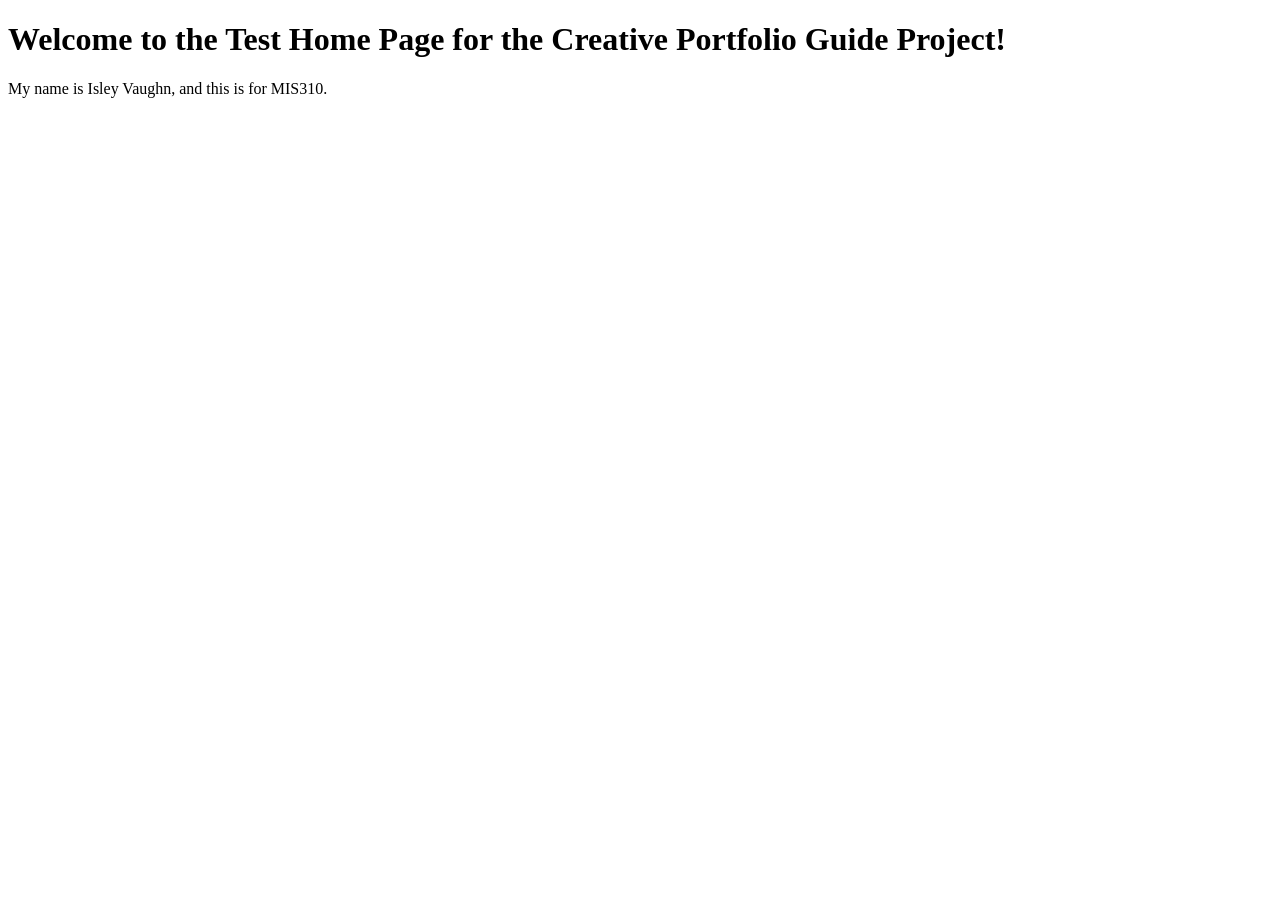
<file: HomePageTest.html>
<!DOCTYPE html>
<html lang="en">
 <head>
    <meta charset="UTF-8">
    <title>Hello, there!</title>
 </head>
<body>
    <h1>Welcome to the Test Home Page for the Creative Portfolio Guide Project!</h1>
    
    <p>My name is Isley Vaughn, and this is for MIS310.</p>
</body>
</html>
</file>
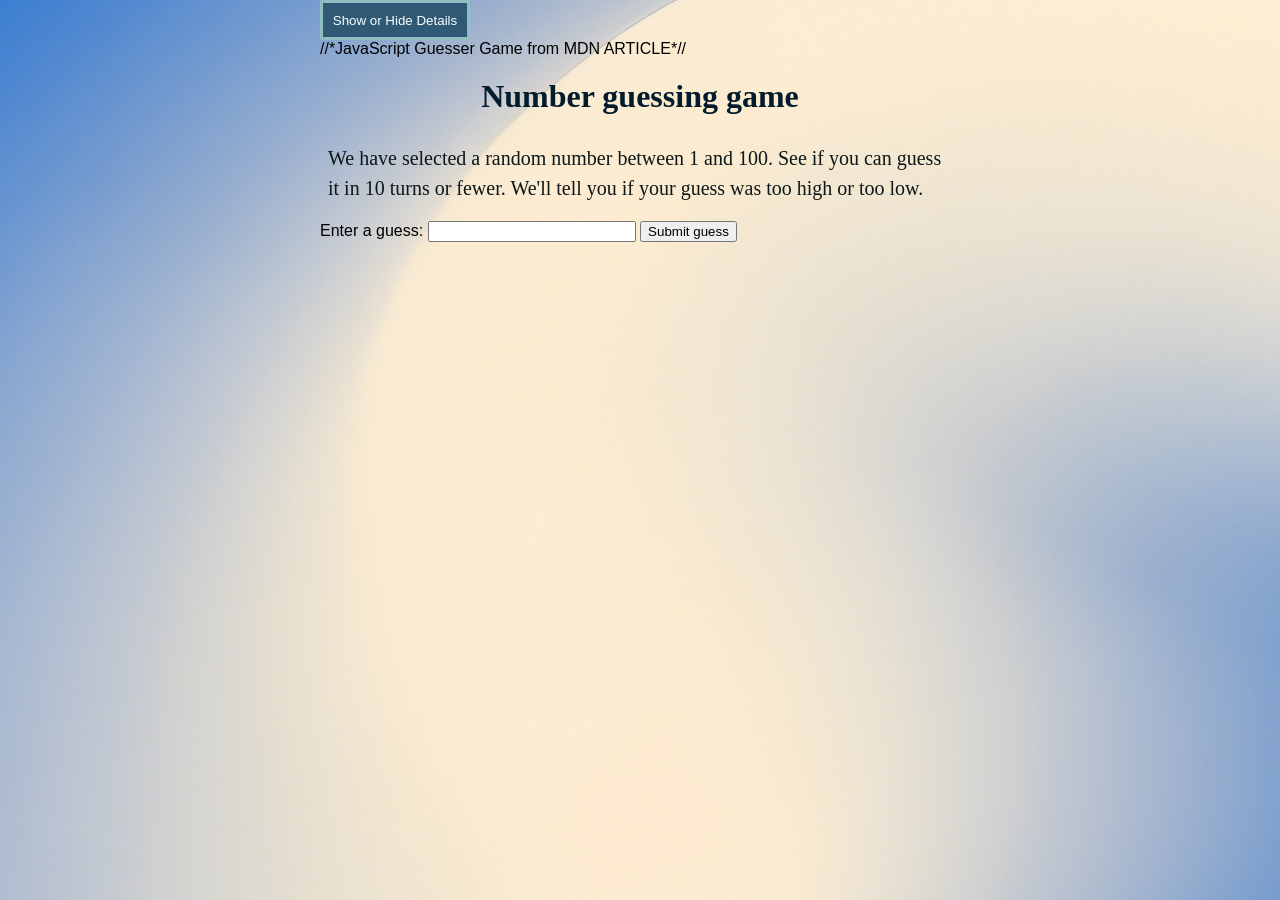
<file: javascript_test.html>
<!DOCTYPE html>
<html lang="en">
 <head>
    <meta charset="UTF-8">
    <title>Contact Page</title>
    <link rel="stylesheet" href="styles.css">
    <script src="script.js" defer></script>
 </head>
<body>
<button id="details-button" type="button">Show or Hide Details</button>

<p id="details">
    More information about this topic.
</p>

//*JavaScript Guesser Game from MDN ARTICLE*//
    <title>Number guessing game</title>

    <style>
      html {
        font-family: sans-serif;
      }

      body {
        width: 50%;
        max-width: 800px;
        min-width: 480px;
        margin: 0 auto;
      }

      .form input[type="number"] {
        width: 200px;
      }

      .lastResult {
        color: white;
        padding: 3px;
      }
    </style>
  </head>

  <body>
    <h1>Number guessing game</h1>

    <p>
      We have selected a random number between 1 and 100. See if you can guess
      it in 10 turns or fewer. We'll tell you if your guess was too high or too
      low.
    </p>

    <div class="form">
      <label for="guessField">Enter a guess: </label>
      <input
        type="number"
        min="1"
        max="100"
        required
        id="guessField"
        class="guessField" />
      <input type="submit" value="Submit guess" class="guessSubmit" />
    </div>

    <div class="resultParas">
      <p class="guesses"></p>
      <p class="lastResult"></p>
      <p class="lowOrHi"></p>
    </div>

    <script>
        let randomNumber = Math.floor(Math.random() * 100) + 1;

        const guesses = document.querySelector(".guesses");
        const lastResult = document.querySelector(".lastResult");
        const lowOrHi = document.querySelector(".lowOrHi");

        const guessSubmit = document.querySelector(".guessSubmit");
        const guessField = document.querySelector(".guessField");

        let guessCount = 1;
        let resetButton;

        function checkGuess() {
            const userGuess = Number(guessField.value);
            if (guessCount === 1) {
                guesses.textContent = "Previous guesses:";
            }
            guesses.textContent = `${guesses.textContent} ${userGuess}`;

            if (userGuess === randomNumber) {
                lastResult.textContent = "Congratulations! You got it right!";
                lastResult.style.backgroundColor = "green";
                lowOrHi.textContent = "";
                setGameOver();
            } else if (guessCount === 10) {
                lastResult.textContent = "!!!GAME OVER!!!";
                lowOrHi.textContent = "";
                setGameOver();
            } else {
                lastResult.textContent = "Wrong!";
                lastResult.style.backgroundColor = "red";
                if (userGuess < randomNumber) {
                lowOrHi.textContent = "Last guess was too low!";
                } else if (userGuess > randomNumber) {
                lowOrHi.textContent = "Last guess was too high!";
                }
            }

            guessCount++;
            guessField.value = "";
            guessField.focus();

        guessSubmit.addEventListener("click", checkGuess);
}
        function setGameOver() {
        guessField.disabled = true;
        guessSubmit.disabled = true;
        resetButton = document.createElement("button");
        resetButton.textContent = "Start new game";
        document.body.append(resetButton);
        resetButton.addEventListener("click", resetGame);
        }
        function resetGame() {
        guessCount = 1;

        const resetParas = document.querySelectorAll(".resultParas p");
        for (const resetPara of resetParas) {
            resetPara.textContent = "";
        }
        resetButton.parentNode.removeChild(resetButton);
        guessField.disabled = false;
        guessSubmit.disabled = false;
        guessField.value = "";
        guessField.focus();

        lastResult.style.backgroundColor = "white";

        randomNumber = Math.floor(Math.random() * 100) + 1;
        }

    </script>

  </body>
</html>
</file>
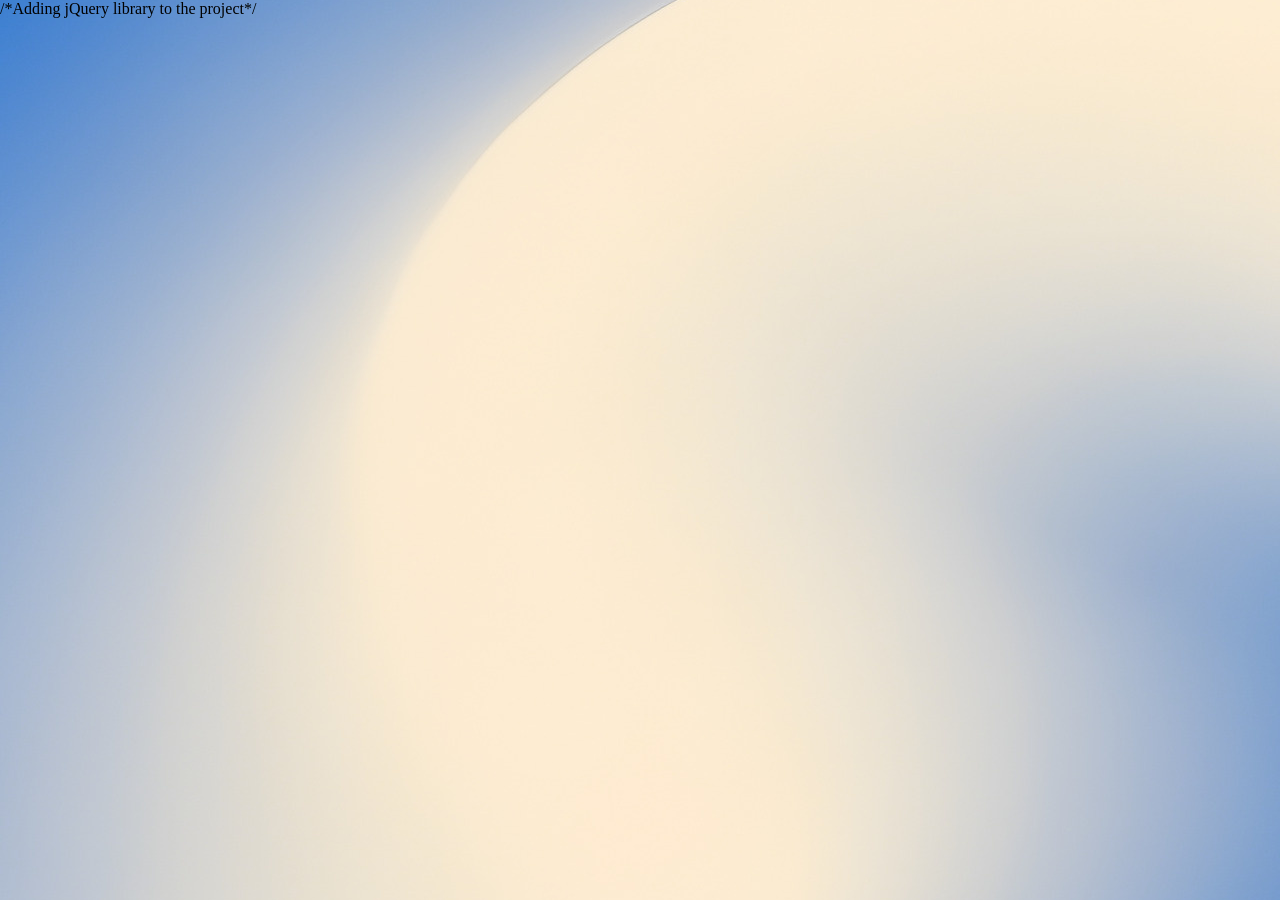
<file: jQuertTest.html>
<!DOCTYPE html>
<html lang="en">
 <head>
    <meta charset="UTF-8">
    <title>Contact Page</title>
    <link rel="stylesheet" href="styles.css">
    /*Adding jQuery library to the project*/
    <script src="https://cdnjs.cloudflare.com/ajax/libs/jquery/3.7.1/jquery.min.js" defer></script>
    <script src="script.js" defer></script>
 </head>
<body>
</html>
</file>
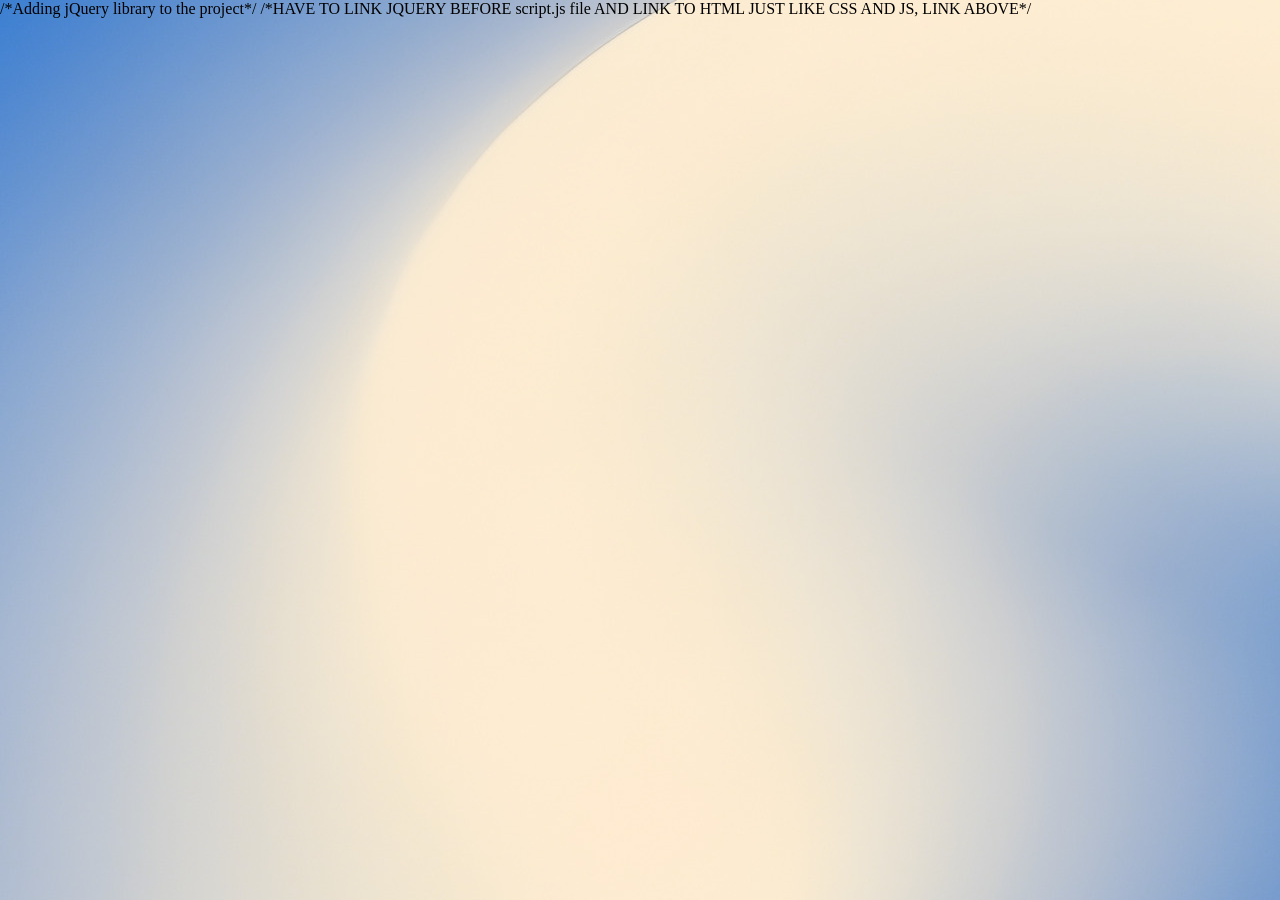
<file: jQueryTest.html>
<!DOCTYPE html>
<html lang="en">
 <head>
    <meta charset="UTF-8">
    <title>Contact Page</title>
    <link rel="stylesheet" href="styles.css">
    /*Adding jQuery library to the project*/
    <script src="https://cdnjs.cloudflare.com/ajax/libs/jquery/3.7.1/jquery.min.js" defer></script>
   /*HAVE TO LINK JQUERY BEFORE script.js file AND LINK TO HTML JUST LIKE CSS AND JS, LINK ABOVE*/
    <script src="script.js" defer></script>
 </head>
<body>
</html>
</file>
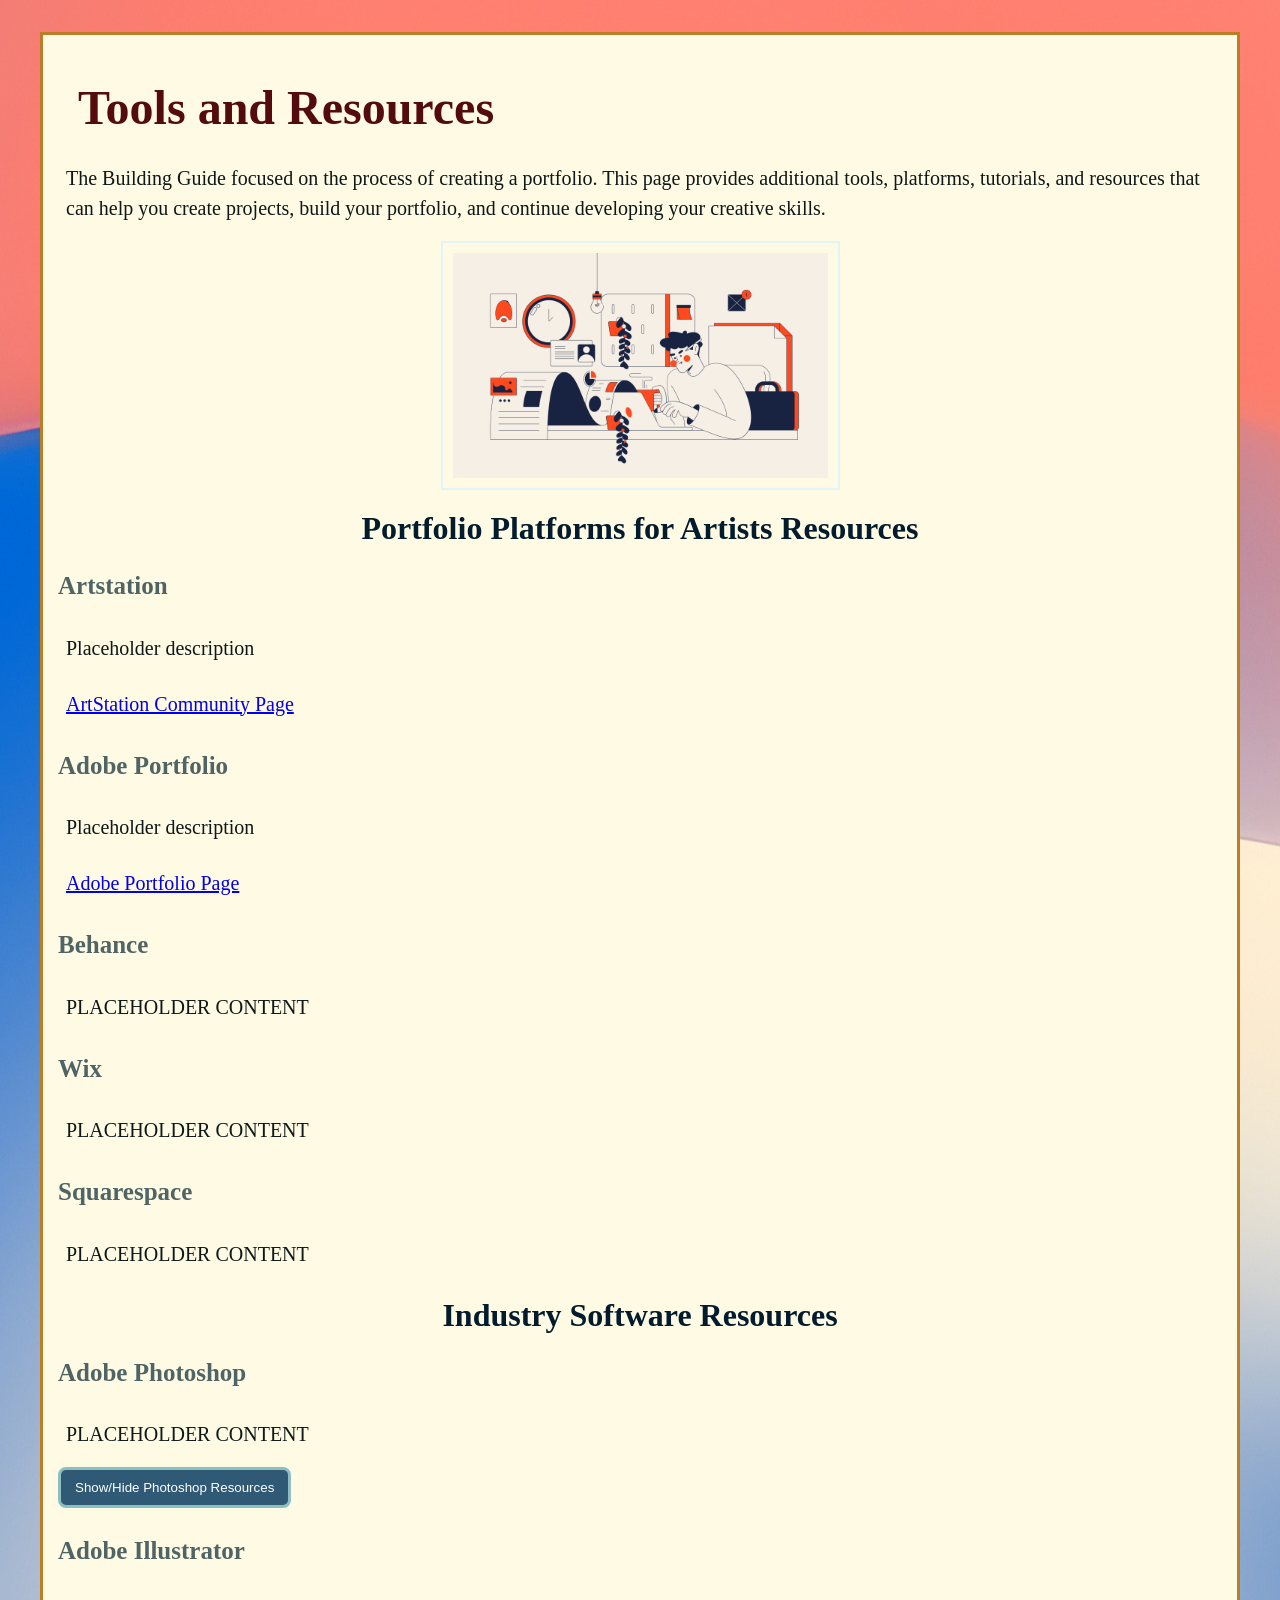
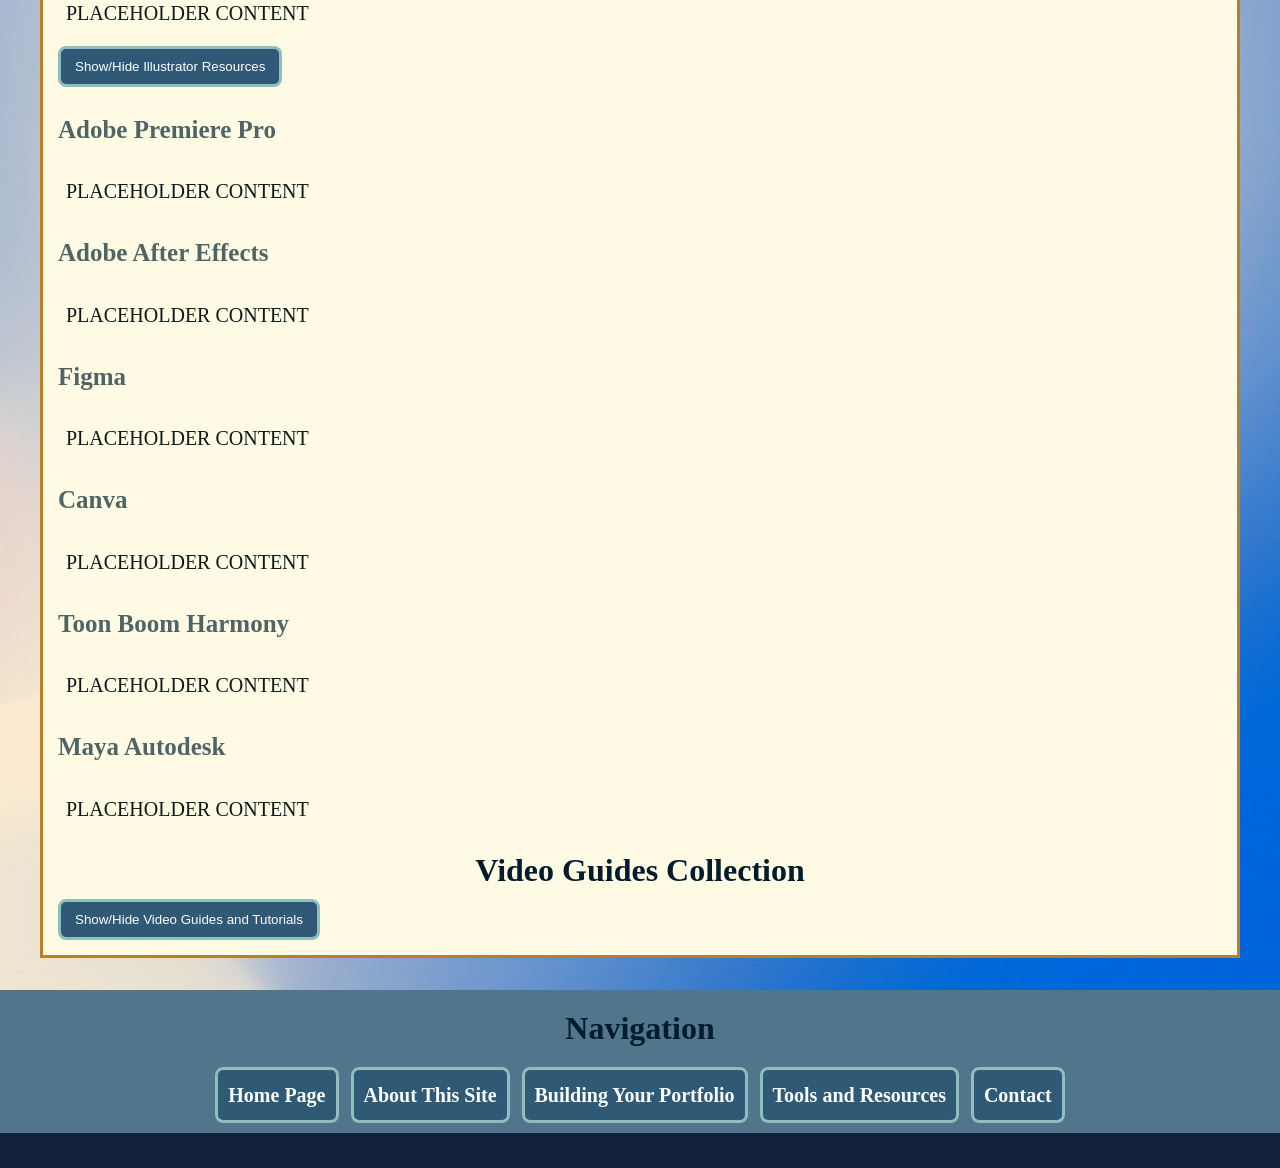
<file: ToolsandResources.html>
<!DOCTYPE html>
<html lang="en">
 <head>
    <meta charset="UTF-8">
    <title>Tools and Resources</title>
    <link rel="stylesheet" href="styles.css">
    <script src="https://cdnjs.cloudflare.com/ajax/libs/jquery/3.7.1/jquery.min.js" defer></script>
    <script src="script.js" defer></script>
</head>
<body>
    <main class="Backdrop">

    <div class = "Tools_Intro">
        <h1 class="about_main_header">Tools and Resources</h1>
        <p>The Building Guide focused on the process of creating a portfolio. This page provides additional tools, platforms, tutorials, 
        and resources that can help you create projects, build your portfolio, and continue developing your creative skills.</p>
        <img class = "image_container" src="images/fachi-ersan1.png" alt= "An illustration of a person using a computer with various creative tools around them." height="250" width="375">

    </div>

<!-- /*====================================================================================================*/
/*PORT PLATFORM RESOURCES*/
/*===================================================================================================*/ -->
    <div class = Platform_Guide> 
    <h1>Portfolio Platforms for Artists Resources</h1>
        <h2>Artstation</h2>
        <p>Placeholder description</p>
        <p><a href="https://www.artstation.com/?sort_by=community&dimension=all">ArtStation Community Page</a></p>
        <h2>Adobe Portfolio</h2>
        <p>Placeholder description</p>
        <p><a href="https://portfolio.adobe.com/">Adobe Portfolio Page</a></p>
        <h2>Behance</h2>
            <p>PLACEHOLDER CONTENT</p>
        <h2>Wix</h2>
            <p>PLACEHOLDER CONTENT</p>
        <h2>Squarespace</h2>
            <p>PLACEHOLDER CONTENT</p>
    </div>
<!-- /*====================================================================================================*/
/*SOFTWARE RESOURCES*/
/*===================================================================================================*/ -->
    <div>
    <h1>Industry Software Resources</h1>
        <div class = "software_item">
            <h2>Adobe Photoshop</h2>
            <p>PLACEHOLDER CONTENT</p>

            <button class = "resource_toggle" type= "button"
                    aria-expanded ="false"
                    aria-controls="photoshop_resources">
                Show/Hide Photoshop Resources
             </button>
            <div id="photoshop_resources" class="software_resources">
                <ul>
                    <li><a href="https://www.adobe.com/products/photoshop.html">Photoshop Adobe Page</a></li>
                    <li><a href="https://www.adobe.com/learn/photoshop">Adobe Learn Photoshop</a></li>
                </ul>
                <div class = "Video_Collection">
                    <iframe width="560" height="315" src="https://www.youtube.com/embed/80434t3GTgA"
                         ="Photoshop For Beginners: Easy Guide to Get Started!"
                         frameborder="0"allow="accelerometer; autoplay; clipboard-write; encrypted-media; gyroscope; picture-in-picture; web-share"
                         referrerpolicy="strict-origin-when-cross-origin" allowfullscreen>
                        </iframe>
                    <iframe width="560" height="315" src="https://www.youtube.com/embed/78MCz6BpeXM?list=PL7JpMMpENaD3_6wTy3SjbSW0HT_V8SrxJ"
                         ="Welcome to 30 Days of Photoshop 2025 Edition - INTRO"
                         frameborder="0"allow="accelerometer; autoplay; clipboard-write; encrypted-media; gyroscope; picture-in-picture; web-share"
                         referrerpolicy="strict-origin-when-cross-origin" allowfullscreen>
                        </iframe>
                     <iframe width="560" height="315" src="https://www.youtube.com/embed/s-aqmNkjk_Q"
                         ="Learn Photoshop In 40 Minutes | Photoshop Tutorial For Complete Beginners"
                         frameborder="0"allow="accelerometer; autoplay; clipboard-write; encrypted-media; gyroscope; picture-in-picture; web-share"
                         referrerpolicy="strict-origin-when-cross-origin" allowfullscreen>
                        </iframe>
                </div>
            </div>
        </div>

      <div class = "software_item">
            <h2>Adobe Illustrator</h2>
            <p>PLACEHOLDER CONTENT</p>

            <button class="resource_toggle" type= "button"
                        aria-expanded="false"
                        aria-controls="illustrator_resources">
                    Show/Hide Illustrator Resources
                </button>
            <div id="illustrator_resources" class="software_resources">
                <ul>
                    <li><a href ="https://www.adobe.com/products/illustrator.html">Illustrator Adobe Page</a></li>
                    <li><a href="https://www.adobe.com/learn/illustrator">Adobe Learn Illustrator</a></li>
                </ul>
                <div class = "Video_Collection">
                    <iframe width="560" height="315" src="https://www.youtube.com/embed/h7komjsQq50?start=11"
                         ="Learn Adobe Illustrator 2025 in 1 Hour Beginners Full Crash Course"
                         frameborder="0"allow="accelerometer; autoplay; clipboard-write; encrypted-media; gyroscope; picture-in-picture; web-share"
                         referrerpolicy="strict-origin-when-cross-origin" allowfullscreen>
                        </iframe>
                    <iframe width="560" height="315" src="https://www.youtube.com/embed/A5grF4szxMc?start=1665"
                         ="Adobe Illustrator Full Beginner Course"
                         frameborder="0"allow="accelerometer; autoplay; clipboard-write; encrypted-media; gyroscope; picture-in-picture; web-share"
                         referrerpolicy="strict-origin-when-cross-origin" allowfullscreen>
                        </iframe>
                    <iframe width="560" height="315" src="https://www.youtube.com/embed/OCnQ0i3svdI"
                         ="how to use adobe illustrator | a beginner-friendly graphic design tutorial / design posters with me"
                         frameborder="0"allow="accelerometer; autoplay; clipboard-write; encrypted-media; gyroscope; picture-in-picture; web-share"
                         referrerpolicy="strict-origin-when-cross-origin" allowfullscreen>
                        </iframe>
                </div>
            </div>
        </div>
        
        <h2>Adobe Premiere Pro</h2>
            <p>PLACEHOLDER CONTENT</p>

        <h2>Adobe After Effects</h2>
            <p>PLACEHOLDER CONTENT</p>

        <h2>Figma</h2>
            <p>PLACEHOLDER CONTENT</p>

        <h2>Canva</h2>
            <p>PLACEHOLDER CONTENT</p>

        <h2>Toon Boom Harmony</h2>
            <p>PLACEHOLDER CONTENT</p>

        <h2>Maya Autodesk</h2>
        <p>PLACEHOLDER CONTENT</p>
    </div>

<!-- /*====================================================================================================*/
/*VIDEO GUIDES COLLECTION*/
/*===================================================================================================*/ -->


    <div class = "Video_Guides">
        <h1>Video Guides Collection</h1>
        <button id="Video_Dropdown_Button" class="Video_Dropdown_Button" type="button">
        Show/Hide Video Guides and Tutorials
        </button>
        <div id="Video_Collection" class="Video_Collection">
            <iframe width="560" height="315"
            src="https://www.youtube.com/embed/3NBKRywEbNs"
            title="Adobe Illustrator for Beginners: Get Started in 10 Minutes"
            frameborder="0"allow="accelerometer; autoplay; clipboard-write; encrypted-media; gyroscope; picture-in-picture; web-share"
            referrerpolicy="strict-origin-when-cross-origin"
            allowfullscreen>
            </iframe>

            <iframe width="560" height="315"
            src="https://www.youtube.com/embed/6N7emlCfJeE?start=5"
            title="Getting Started on ArtStation"
            frameborder="0"
            allow="accelerometer; autoplay; clipboard-write; encrypted-media; gyroscope; picture-in-picture; web-share"
            referrerpolicy="strict-origin-when-cross-origin"
            allowfullscreen>
            </iframe>

            <iframe width="560" height="315"
            src="https://www.youtube.com/embed/GxKAwnIrQl4"
            title="How to Craft an Art Director Portfolio"
            frameborder="0"
            allow="accelerometer; autoplay; clipboard-write; encrypted-media; gyroscope; picture-in-picture; web-share"
            referrerpolicy="strict-origin-when-cross-origin"
            allowfullscreen>
            </iframe>
        </div>
    </div> 
    </main>

<!-- /*====================================================================================================*/
/*NAV SECTION*/
/*===================================================================================================*/ -->

    <div class = "lighter_blue_backdrop">
        <h1>Navigation</h1>
        <nav class = "about_nav">
            <ul class = "about_nav_ul">
                <li class = "about_nav_link"><a href="Home.html">Home Page</a></li>
                <li class = "about_nav_link"><a href="About.html">About This Site</a></li>
                <li class = "about_nav_link"><a href="BuildingGuide.html">Building Your Portfolio</a></li>
                <li class = "about_nav_link"><a href="ToolsandResources.html">Tools and Resources</a></li>
                <li class = "about_nav_link"><a href="Contact.html">Contact</a></li>
            </ul>
        </nav>
    </div>
    <hr class = "hr_end_bar">
</body>
</html>
</file>
<file: styles.css>
/*MAIN WEBSITE WIDE CSS*========================================================================================*/
body {
background-image: url(images/BackdropCoralBlue.jpeg);
display: flex;
flex-direction: column;
background-size: auto;
background-repeat: repeat;
background-position: center;
margin: 0px;
min-height: 100vh; /*Takes up 100% of the viewport*/
}

.Backdrop {
    flex: 1;
    background-color: #fffae4;
    border: 3px solid #b97e26;
    margin: 32px auto;
    max-width: 1200px;
    padding: 15px;
    box-sizing: border-box;

}

@media (max-width: 500px) {
    .Backdrop {
        margin: 20px;
        padding: 10px;
    
    }
}

@media (max-width: 500px) {
    .BuildGuide_Grid {
        margin: 20px;
        padding: 22px;
    
    }
}


/*BUILDING GUIDE GRID**========================================================================================*/

.BuildGuide_Grid {
    display: grid;
    grid-template-columns: repeat(minmax(0,1fr));
    max-width: 1150px;
    grid-template-rows: auto;
    background-color: #AEB7C4;
    gap: 24px;
    margin: 20px auto;
    padding: 0px;
    box-sizing: border-box;

}

.BuildGuide_Section_1 {
    grid-column: 1/-1;
    grid-row: 1;
}

/*.BuildGuide_Image1{
    grid-column: 2;
    grid-row: 1;
    width: 100%;
    max-width: 600px;
    max-height: 480px;
    height: auto;
}*/

.BuildGuide_Section_2 {
   grid-column: 1/-1;
   grid-row: 2;

}

.BuildGuide_Section_3{
    grid-column: 1/-1;
    grid-row: 3;
}

.BuildGuide_Section_4{
    grid-column: 1/-1;
    grid-row: 4;
}

.BuildGuide_Section_5{
    grid-column: 1/-1;
    grid-row: 5;
}

/*.BuildGuide_Image2 {
    grid-column: 1;
    grid-row: 2;
    width: 100%;
    max-width: 600px;
    max-height: 480px;
    height: auto;
}*/

.BuildGuide_Section_1 {
    color:#381112;
    font-family:"Franklin Gothic Medium";
    font-size: 20px;
    background-color: peachpuff;
    border: 0px solid #b97e26;
    margin: 0px;
    padding: 20px;
    box-sizing: border-box;
    
}

.BuildGuide_Section_2 {
    color:#381112;
    font-family:"Franklin Gothic Medium";
    font-size: 20px;
    background-color: rgb(255, 241, 196);
    border: 0px solid #b97e26;
    margin: 0px;
    padding: 20px;
    box-sizing: border-box;

}

.BuildGuide_Section_3 {
    color:#381112;
    font-family:"Franklin Gothic Medium";
    font-size: 20px;
    background-color: rgb(255, 250, 234);
    border: 0px solid #b97e26;
    margin: 0px;
    padding: 20px;
    box-sizing: border-box;
}
.BuildGuide_Section_4 {
    color:#381112;
    font-family:"Franklin Gothic Medium";
    font-size: 20px;
    background-color: rgb(255, 250, 234);
    border: 0px solid #b97e26;
    margin: 0px;
    padding: 20px;
    box-sizing: border-box;
}

.BuildGuide_Section_5 {
    color:#381112;
    font-family:"Franklin Gothic Medium";
    font-size: 20px;
    background-color: rgb(255, 250, 234);
    border: 0px solid #b97e26;
    margin: 0px;
    padding: 20px;
    box-sizing: border-box;
}
.BuildGuide_Section_6 {
    color:#381112;
    font-family:"Franklin Gothic Medium";
    font-size: 20px;
    background-color: rgb(255, 250, 234);
    border: 0px solid #b97e26;
    margin: 0px;
    padding: 20px;
    box-sizing: border-box;
}

 .BuildGuide_Grid ul {
    list-style:disc;
    padding-left:0px; padding-right:0px;
    padding-top:5px;
    padding-bottom:20px;
    background-color: rgb(234, 255, 252);
}

@media (max-width: 700px) {
    .BuildGuide_Grid {
        grid-template-columns: minmax(0, 1fr);
        gap: 16px;
        margin: 20px;
        padding: 12px;
        min-width: 0;
    }

    .BuildGuide_Section_1,
    .BuildGuide_Section_2,
    .BuildGuide_Section_3,
    .BuildGuide_Section_4,
    .BuildGuide_Section_5 {
        grid-column: 1;
        grid-row: auto;
        width: 100%;
        min-width: 0;
        margin: 0;
        padding: 10px;
        box-sizing: border-box;
    }

    .BuildGuide_Grid h1 {
        font-size: 22px;
        line-height: 1.15;
        text-align: left;
    }

    .BuildGuide_Grid p {
        font-size: 18px;
        line-height: 1.5;
        margin: 12px auto;
        padding: 0;
    }

    .BuildGuide_Image1,
    .BuildGuide_Image2 {
       display: none;
    }
    .BuildGuide_ul {
        list-style:disc;
        padding-left:0px; padding-right:0px;
        padding-top:5px;
        padding-bottom:20px;
    }
}

.image_container {
    display: flex;
    flex-direction: column;
    justify-content:center;
    align-items:center;
    border: 2px solid #b97e26;
    gap: 10px;
    padding: 10px;

}

/*HEADINGS, TEXT, PARAGRAPGHS GENERAL PROPERTIRES**=============================================================*/


h1{
    color: #021c2e;
    font-family: "Cavalier Bold", "Encoded Sans Semi Condesned", "Franklin Gothic Medium";
    font-size: 32px;
    text-align: center;
    margin: 20px;
    margin-bottom: 10px;
    text-shadow: 2px #AEB7C4;
}

.blue_bold {
    font-family: "Franklin Gothic Medium";
    font-size: 20px;
    color: #0f6464;
    margin-left: 10px;
    margin: 20px;
    line-height: 1.5;
}

hr {
    width: 65%;
    height: 4px;
    margin: 20px auto;
    border: 0;
    color: #4F6464;
    background-color: #4F6464;
    border-top: 4px solid #4F6464;
}

.hr_end_bar {
    display: block;
    height: 35px;
    width: 100%;
    margin-bottom: 0px; margin-top: 0px; margin-right: 0px; margin-left: 0px;
    border: 0px;
    color: #14223d;
    background-color: #14223d;
}

.lighter_blue_backdrop {
    background-color: #51758a;
    width: 100%;
}
.lighter_blue_backdrop .about_nav_ul {
    background-color: transparent;
    margin: 0px;
    background-color: transparent;
}

p{
    color:#0d1818;
    font-family:"Georgia";
    font-size: 20px;
    margin-left: auto; margin-right: auto;
    padding: 8px;
    line-height: 1.5;
    margin-top:10px;margin-bottom:10px;
}


h2{
    color:#4F6464;
    font-family:"Franklin Gothic Medium";
    font-size: 25px;
    line-height: 1.5;
    margin-top: 20px; margin-bottom: 20px; margin-left: auto; margin-right: 25px;

}

h3{
    color:#b97e26;
    font-family:"Franklin Gothic Medium";
    font-size: 20px;
    margin-top: 20px; margin-bottom: 10px; margin-left: 10px; margin-right: 25px;

}

ul{
    display: block;
    list-style:disc;
    padding-left:0px; padding-right:0px;
    padding-top:5px;
    padding-bottom:20px;
    color: #182525;
    font-family:Georgia;
    font-size: 20px;
    line-height: 1.5;
    unicode-bidi: isolate;
    text-align: left;
    background-color: rgb(234, 255, 252);

}

ul li{
    margin-top: 12px;
}

.image_container {
    display: block;
    margin-inline: auto;
    max-width: 100%;
    height: auto;
    justify-content:center;
    border: 2px solid #e1f5f8;
}

.home_container {
    display: flex;
    flex-direction: column;
    justify-content:center;
    align-items:center;
    border: 2px solid #b97e26;
    gap: 20px;
    padding: 20px;
}

.home_nav_cards_container {
    display: flex;
    flex-direction: row;
    justify-content:center;
    align-items:center;
    background-color: #e4d6c2;
    margin: 20px;
    gap: 20px;
    flex-wrap: wrap;
}

.home_nav_card {
    display: flex;
    flex-direction: column;
    justify-content:center;
    align-items:center;
    border: 2px solid #b97e26;
    padding: 20px;
    gap: 10px;
    text-align: center;
}

/*ABOUT PAGE FLEXBOX*=============================================================================*/


.about_flexbox_container {
  display: flex;
  flex-wrap: wrap;
  background-color: #e4d6c2;
  border: 2px solid #b97e26;
  padding: 20px;
  flex-direction: row;
  align-items: flex-start;
  gap: 32px;
  justify-content: center;
}

.profile_image {
    width: min(350px, 100%);
    height: auto;
    border: 3px solid #381112;
    justify-content: center;

}

.about_creator_textblock {
    display: flex;
    flex: 1 350px;
    min-width: 0;
    background-color: peachpuff;
    flex-direction: column;
    padding-bottom: 32px;
}


.home_header_1{
    color: #062B44;
    font-family: 'Bahnschrift Semibold', 'Franklin Gothic Medium', sans-serif;
    font-weight: bold;
    font-stretch: semi-condensed;
    font-size: 50px;
    text-align: center;
    margin: 25px; margin-bottom: 5px;
    padding: 20px 0px;
    text-shadow: 2px #AEB7C4;
}

.home_sub_head1{
    color: #381112;
    font-size: 20px;
    text-align: center;
    margin-top: 5px;
    margin-bottom: 5px;
}

.about_main_header{
    text-align: left;
    color: #540B0E;
    font-family:"Verdana Bold";
    font-size: 48px;
    margin-left: 10px;
    padding: 10px;

}
.about_mission_text{
    color:#0d1818;
    text-align: center;
    font-family:"Georgia";
    font-size: 20px;
    margin-left: auto;
    margin-right: auto;
    padding: 16px;
    line-height: 1.5;
}

.about_mission_statement{
    text-align: center;
    background-color:peachpuff;
    font-family:"Verdana";
    font-size: 25px;
    margin-bottom:10px;
    width: 80%;
    margin: 0 auto;
    max-width: 700px;
    padding: 0px;

}

.Backdrop_Mission_Statement {
    background-color: peachpuff;
    border: 3px solid #b97e26;
    margin-left: 20px;
    margin-right: 20px;
    margin-top: 40px;
    margin-bottom: 20px;
    padding: 10px;
}

@media (max-width: 750px) {
    .Backdrop_Mission_Statement {
        margin-left: 16px;
        margin-right: 16px;
        margin-top: 20px;
        margin-bottom: 10px;
        padding: 5px;
    }

    .about_mission_statement {
        width: 100%;
        font-size: 28px;
    }

    .about_mission_text {
        font-size: 20px;
        padding: 8px;
    }
}


.about_nav{
    display: flex;
    margin-top: 5px;
    margin-bottom: 0px;
    justify-content: space-between;
}

@media (max-width: 400px) {
    .about_nav_ul {
        flex-direction: column;
    }
}

.about_nav_ul{
    display: flex;
    flex-wrap: wrap;
    justify-content: center;
    background-color: transparent;
    align-items: center;
    gap: 12px;
    width: 100%;
    list-style: none;
    padding: 10px;
    margin: 0;

}

.about_nav_link{
    display: flex;
    margin: 0;
    font-family:"Verdana";
    font-weight: bold;
    border-radius: 8px;
    background-color: #305975;
    justify-content: center;
}

.about_nav_link a{
    display: flex;
    text-decoration: none;
    color: #faffff;
    border-radius: 8px; 
    justify-content: center;
    align-items: center;
    padding: 10px;
    border: 3px solid #8fbec0;
}

.about_nav_link:hover {
    background-color: #b97e26;
    border-radius: 8px; 
    text-decoration: none;
}

.Video_Collection {
    display: grid;
    grid-template-columns: repeat(3, minmax(0, 1fr));
    grid-template-rows: auto;
    background-color: #979689;
    gap: 24px;
    margin-top: 15px;
    margin-bottom: 15px;
    margin-left: 35px;
    margin-right: 35px;
    padding: 10px;
    box-sizing: border-box;
    border: 3px solid #b97e26;
    justify-content: center;
}
.Video_Collection iframe {
    width: 100%;
    height: auto;
    border: none;
    aspect-ratio: 16 / 9;
}

/*JAVASCRIPT CSS**===================================*/
#details {
    display: none;
}

#details.visible {
    display: block;
    font-family: "Verdana";
    font-size: 20px;
}

#details-button {
    background-color: #305975;
    color: #faffff;
    border: 3px solid #8fbec0;
    width: 150px;
    height: 40px;

}

#Video_Collection {
    display: none;
}

#Video_Collection.visible {
    display: grid;
    gap: 24px;
}



/*============================================================================*/
/*CSS FOR RESOURCE TOGGLE BUTTONS*/
/*=============================================================================*/

.software_item {
    margin-bottom: 24px;
}

.software_resources {
    display: none;
    margin: 12px 0 20px;
    padding: 12px;
    border-left: 3px solid #b97e26;
}

.software_resources.visible {
    display: block;
    margin-top: 15px;
    margin-bottom: 15px;
    margin-left: 35px;
    margin-right: 35px;
    padding: 18px;
    box-sizing: border-box;
    border: 2px solid #b97e26;
    background: #AEB7C4;
    border-radius: 10px;
}

.software_resources ul{
    display: grid;
    grid-template-columns: repeat(auto-fit, minmax(220px, 1fr));
    gap: 12px; padding: 0px; margin: 0px; 
    list-style: none;
    background-color: transparent;
}
.software_resources li {
    margin: 0px; padding: 0x
}
.software_resources li a {
    display: block;
    box-sizing: border-box;
    padding-top: 12px; padding-bottom: 12px; padding-left: 14px; padding-right: 14px;
    color: #305975; background-color: #fffae4;
    border: 1px solid #b97e26;
    border-radius: 6px;
    font-weight: 500;
    text-decoration: none;

.software_resources li a: :hover,
.software_resources li a: :focus-visible {
    color: #fffae4;
    background-color: #14223d;
    border: #4F6464;
}

}
.Video_Collection {
    display: grid;
    grid-template-columns: repeat(auto-fit, minmax(300px, 1fr));
    grid-template-rows: auto;
    gap: 18px;
    margin-top: 15px;
    margin-bottom: 15px;
    margin-left: 5px;
    margin-right: 5px;
    padding: 12px;
    background-color: #e4d6c2;
    box-sizing: border-box;
    border: 3px solid #b97e26; border-radius: 5px;
}


.resource_toggle {
    padding: 10px 14px;
    border: 3px solid #8fbec0;
    border-radius: 8px;
    background-color: #305975;
    color: #faffff;
    cursor: pointer;
}

.resource_toggle:hover,
.resource_toggle[aria-expanded="true"] {
    background-color: #b97e26;
}

.Video_Dropdown_Button {
    padding: 10px 14px;
    border: 3px solid #8fbec0;
    border-radius: 8px;
    background-color: #305975;
    color: #faffff;
    cursor: pointer;
}
.Video_Dropdown_Button:hover {
    background-color: #b97e26;

}

.Video_Collection iframe {
    display: block;
    width: 100%;
    max-width: 100%;
    min-width: 0;
    height: auto;
    aspect-ratio: 16 / 9;
    border: 2px solid #8fbec0;
    border-radius: 5px;
}

@media (max-width: 700px) {
    .Video_Collection {
        grid-template-columns: minmax(0, 1fr;);
        padding: 8px;
    }
}
</file>
